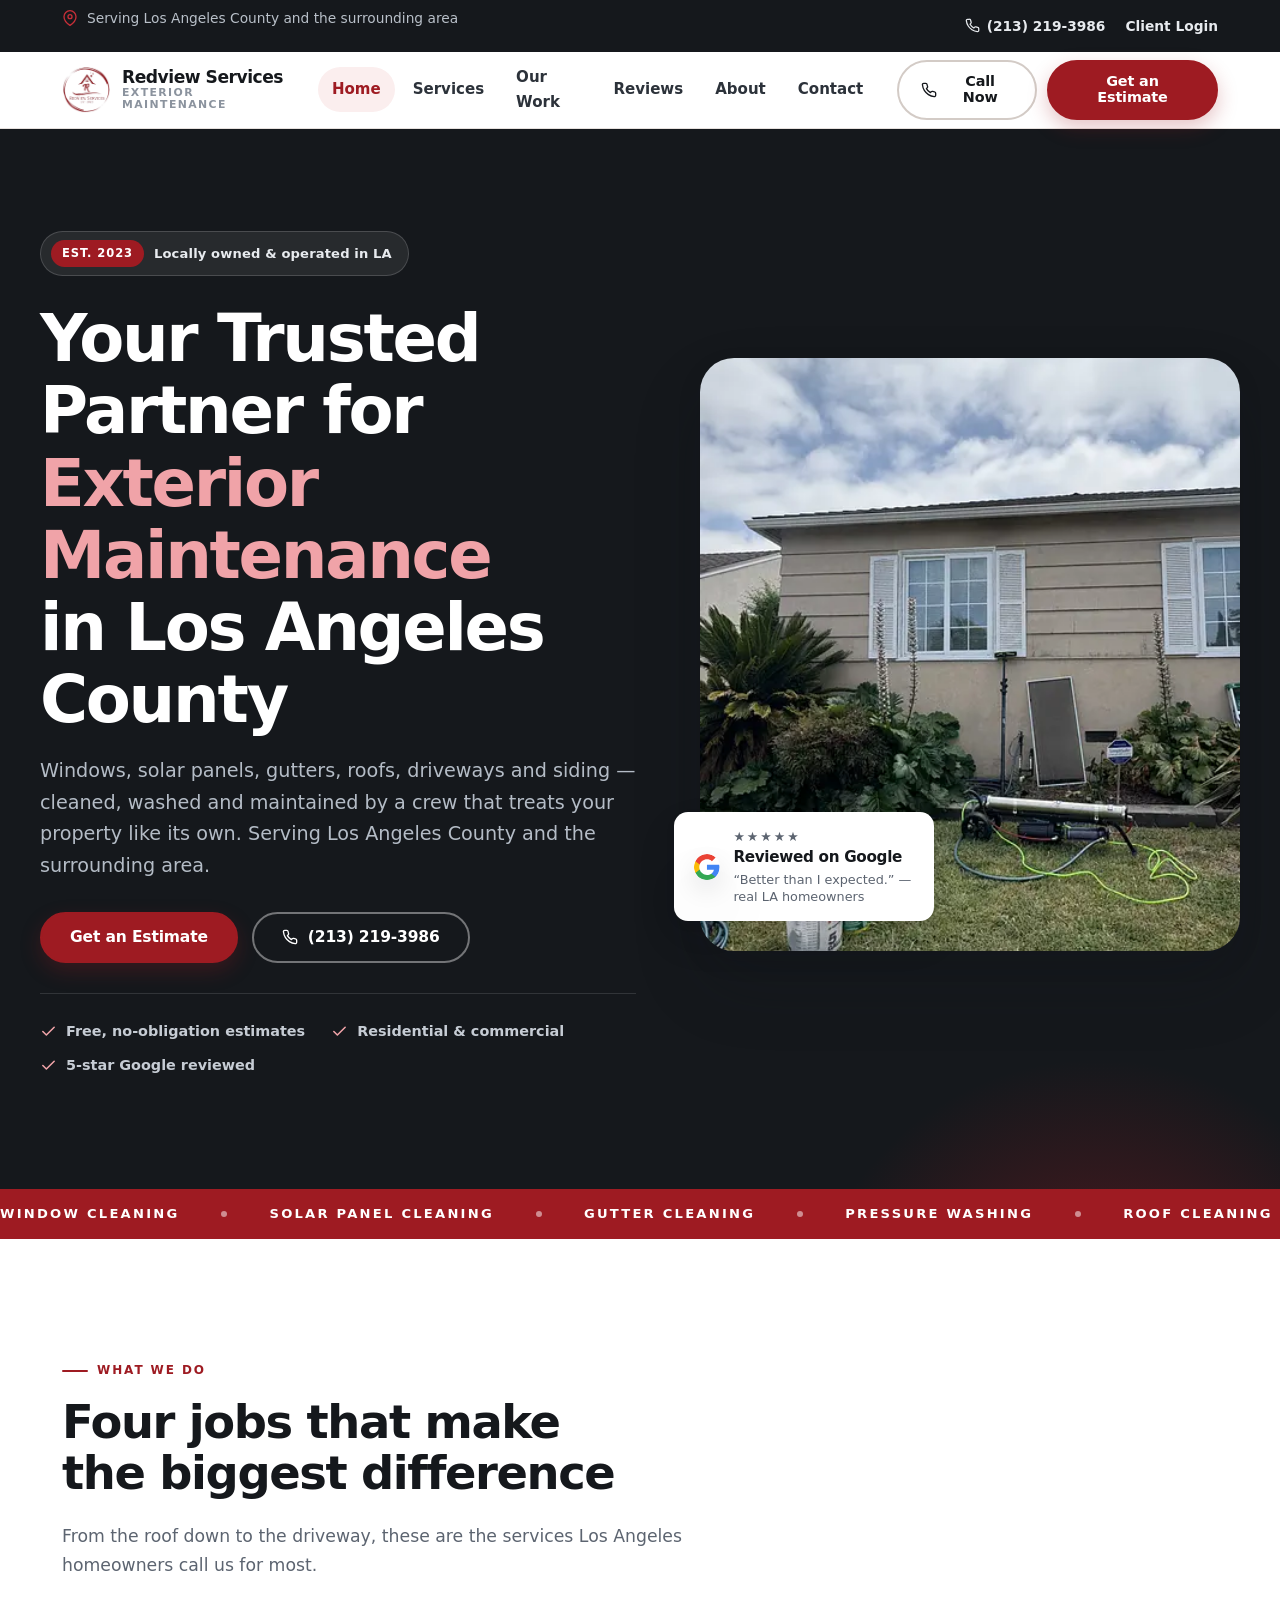
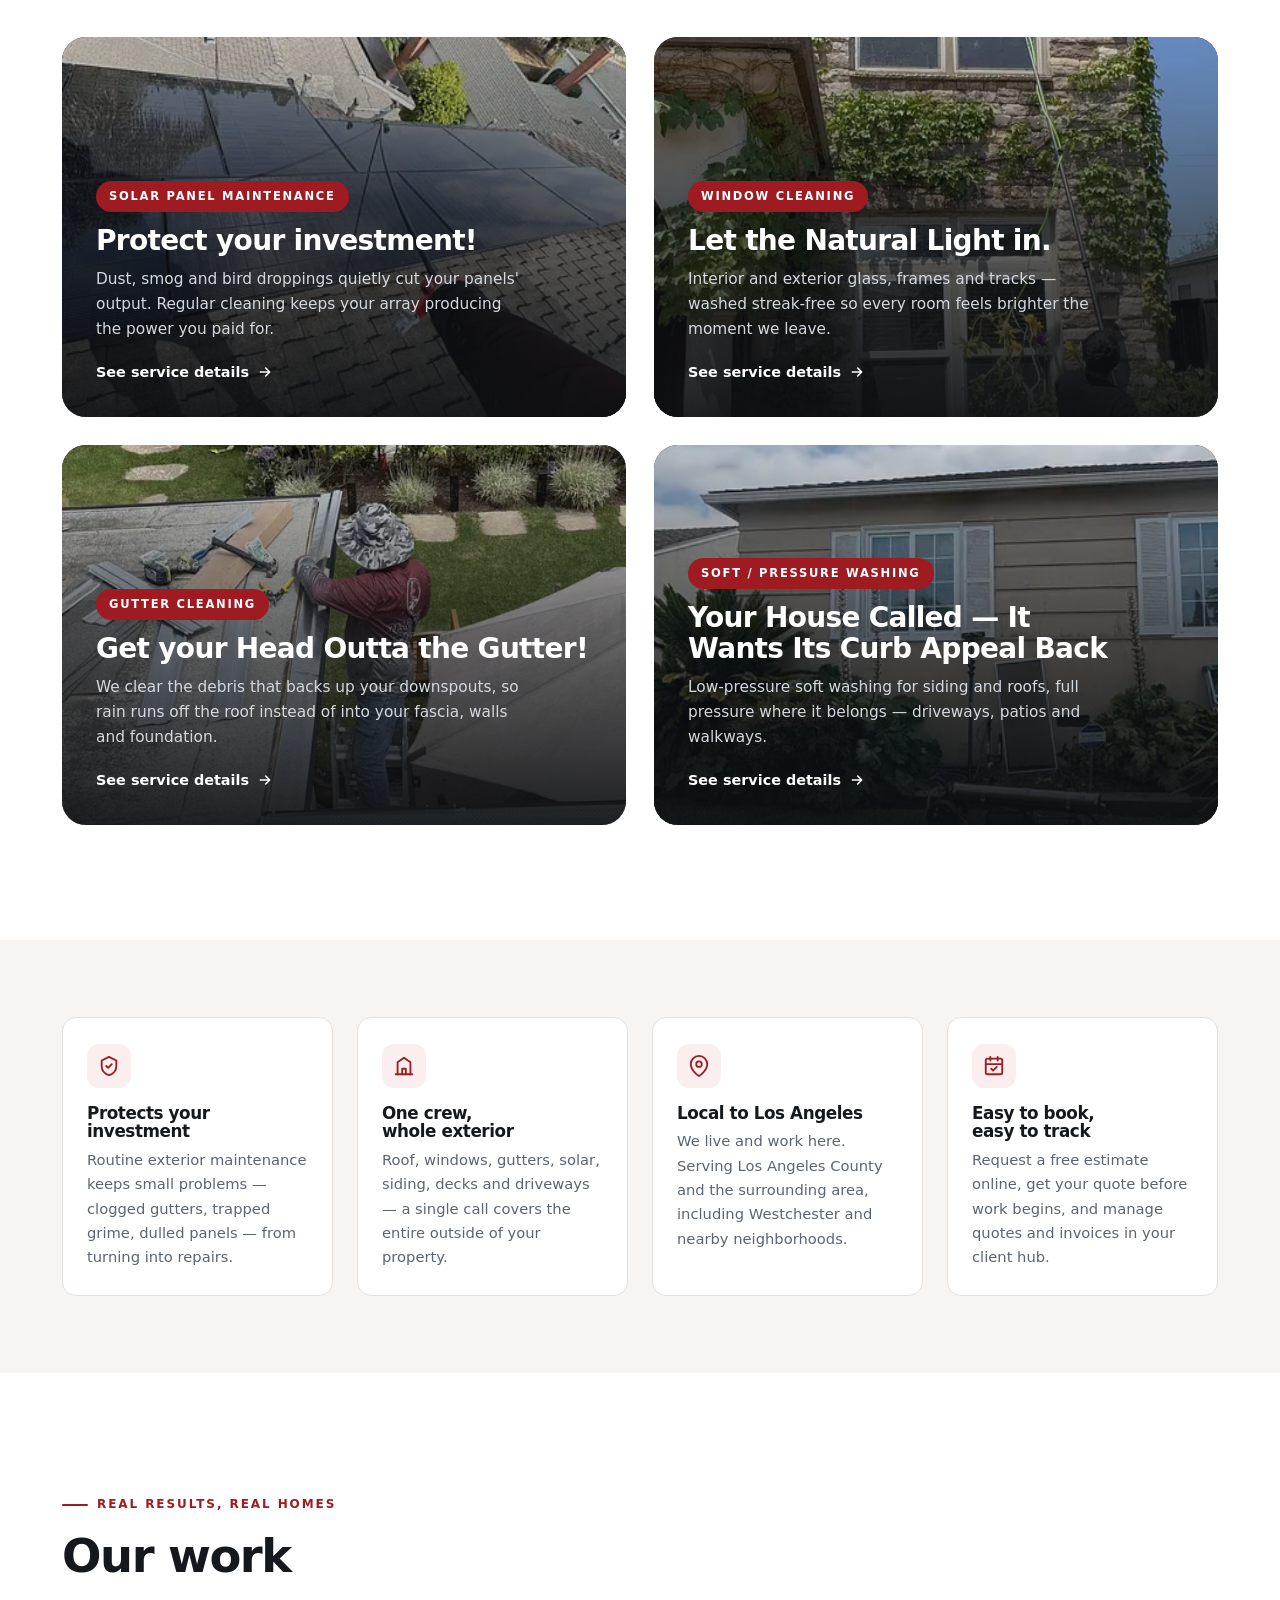
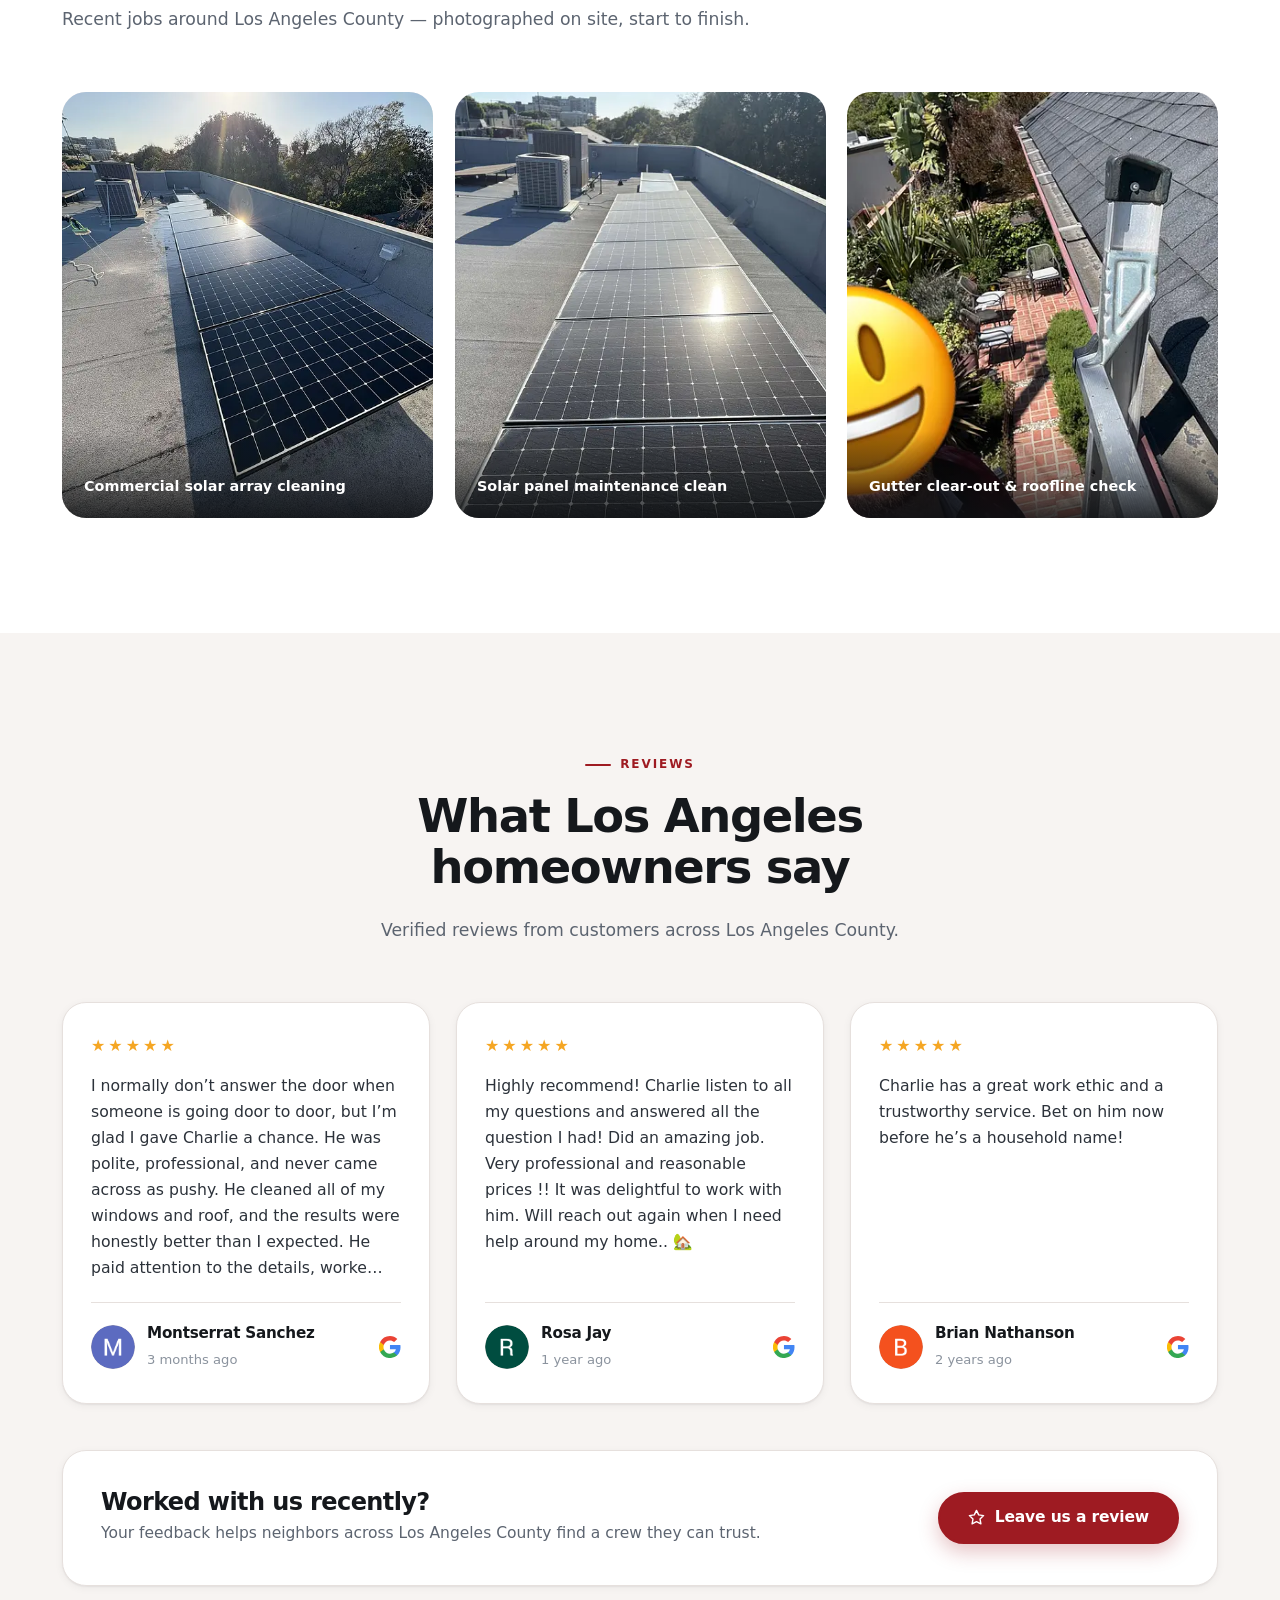
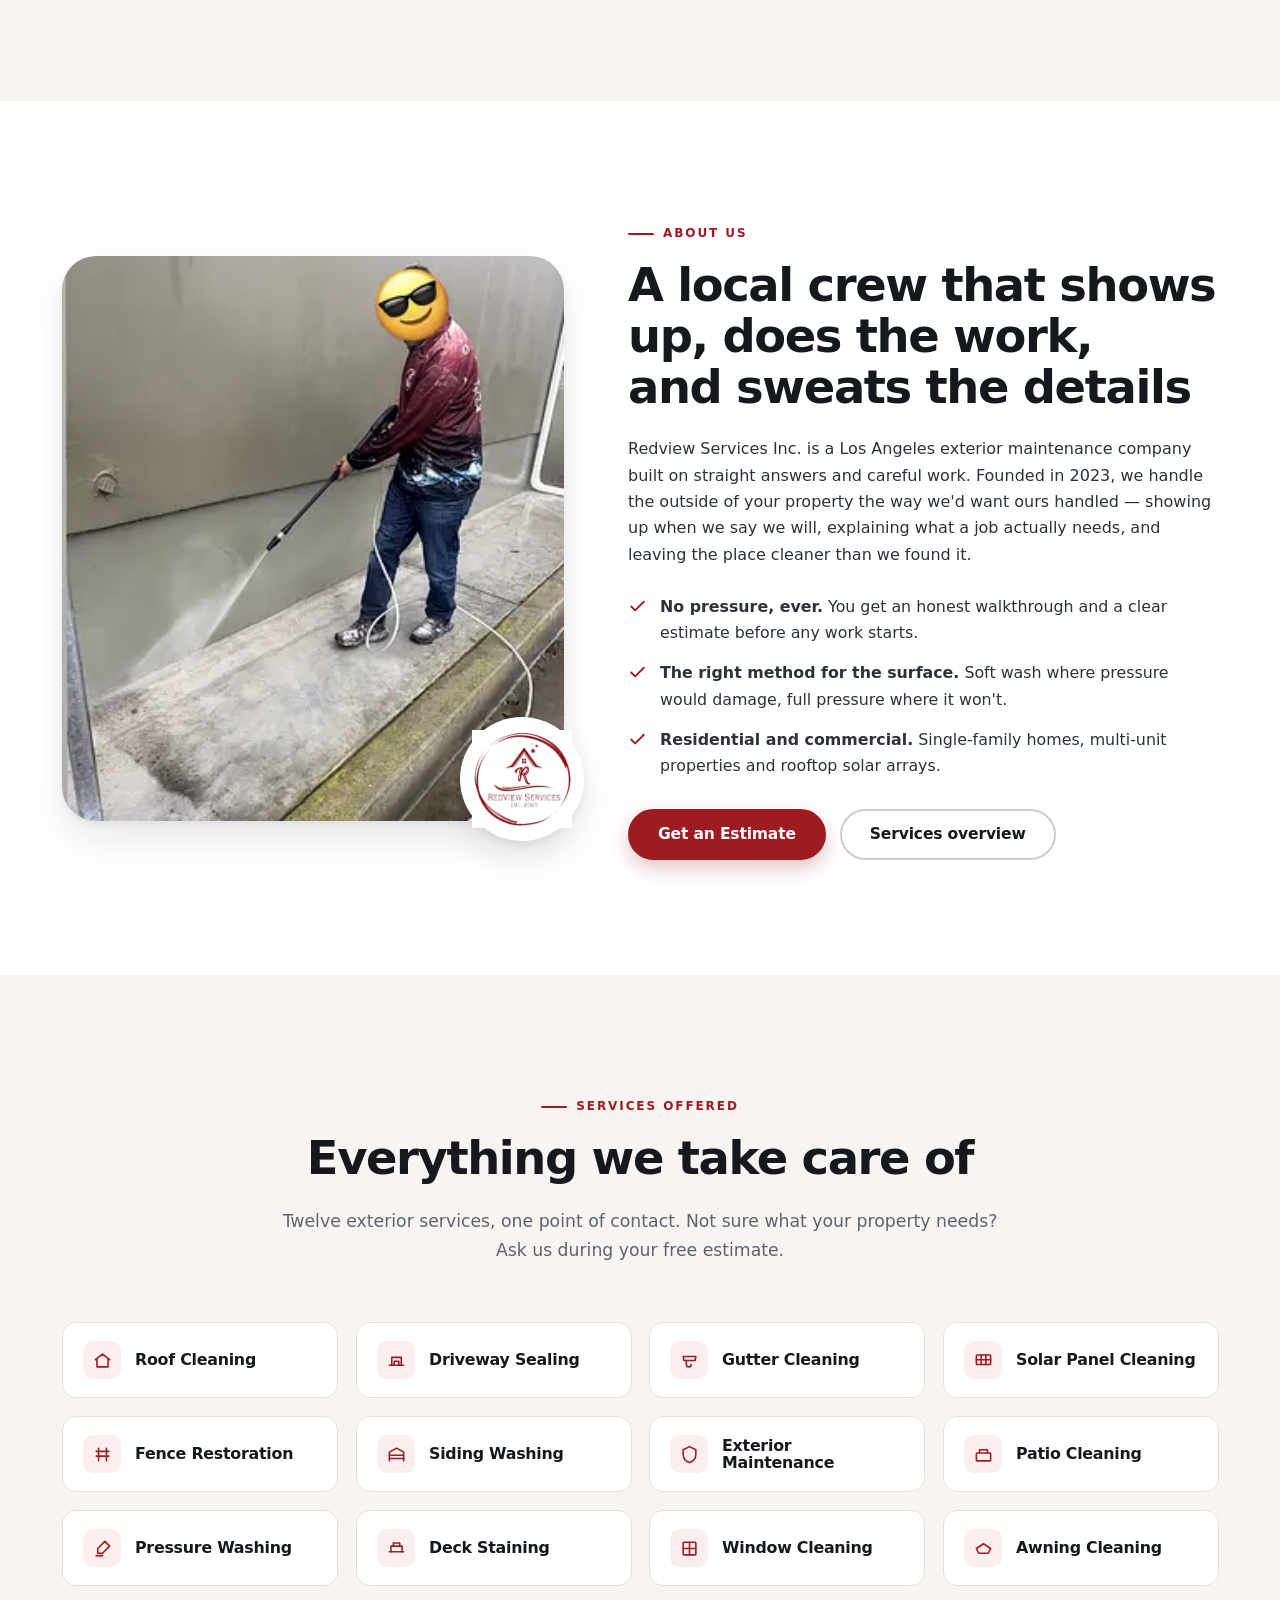
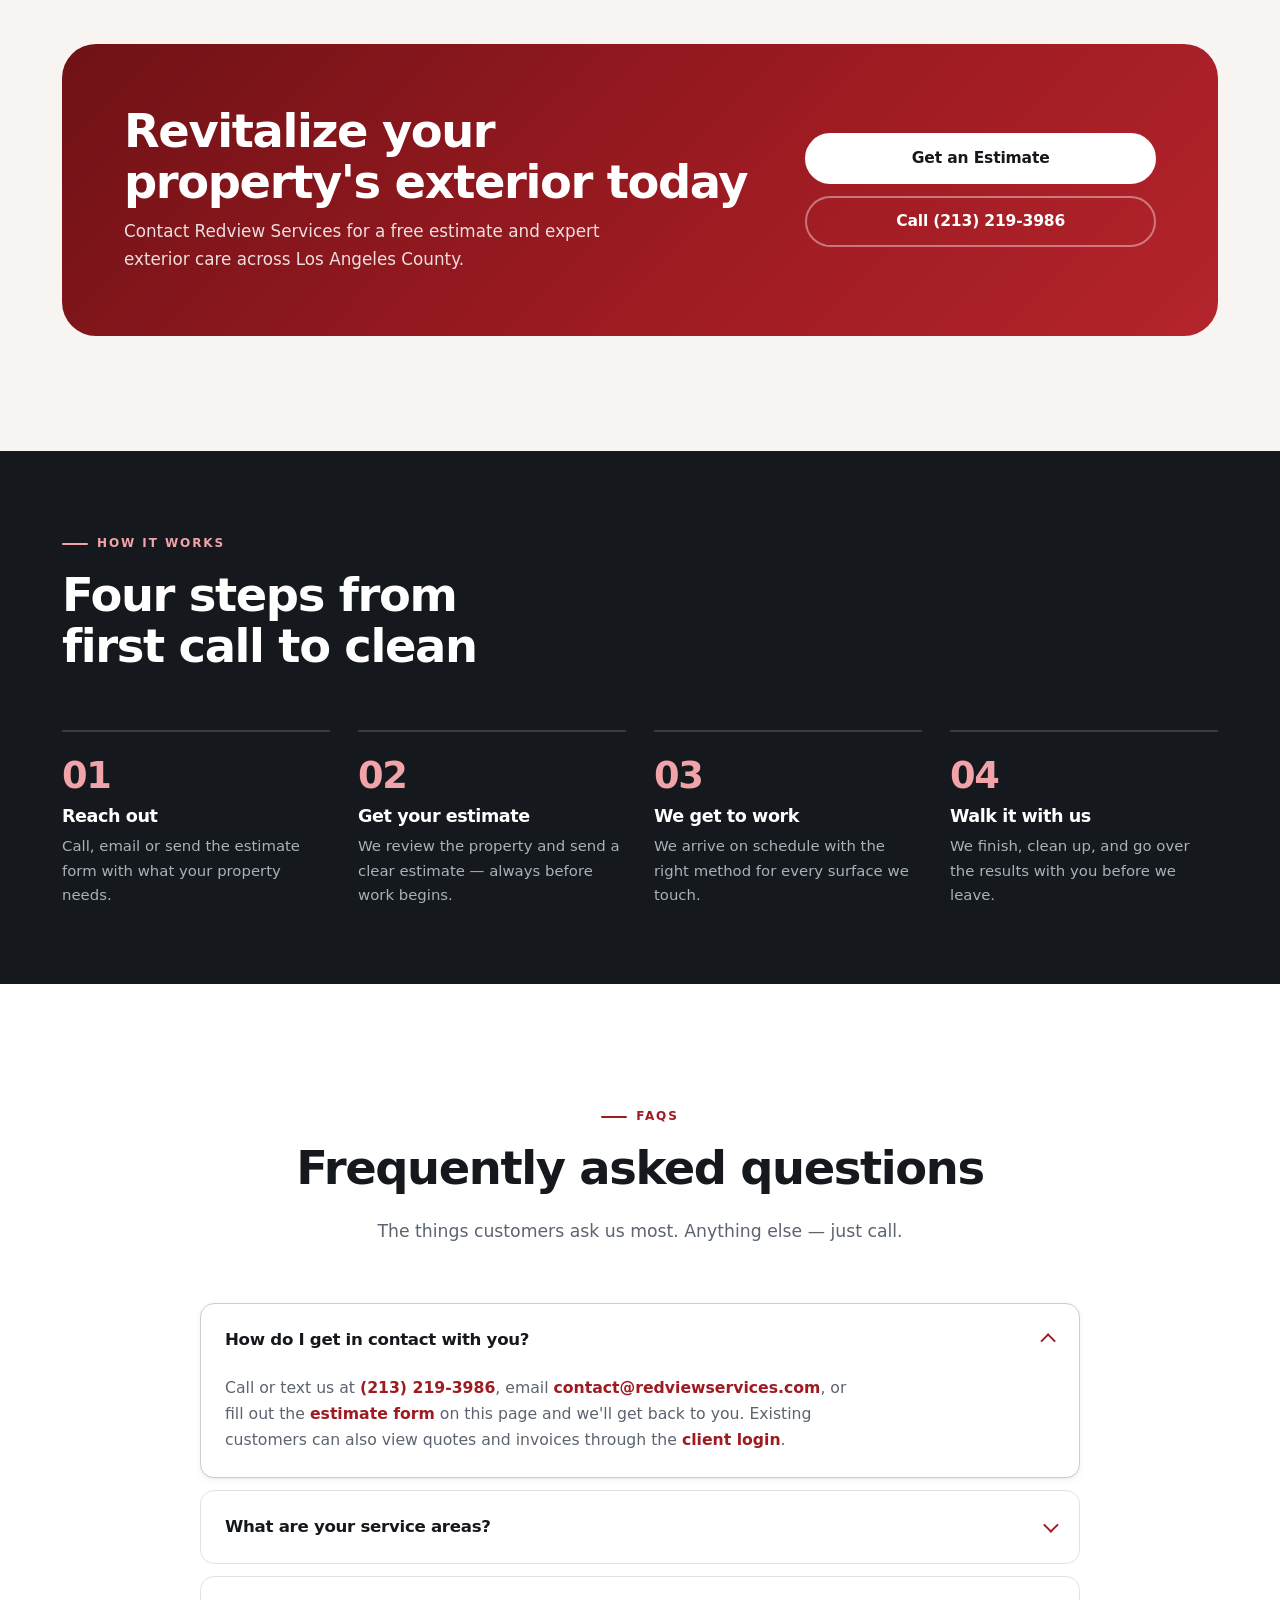
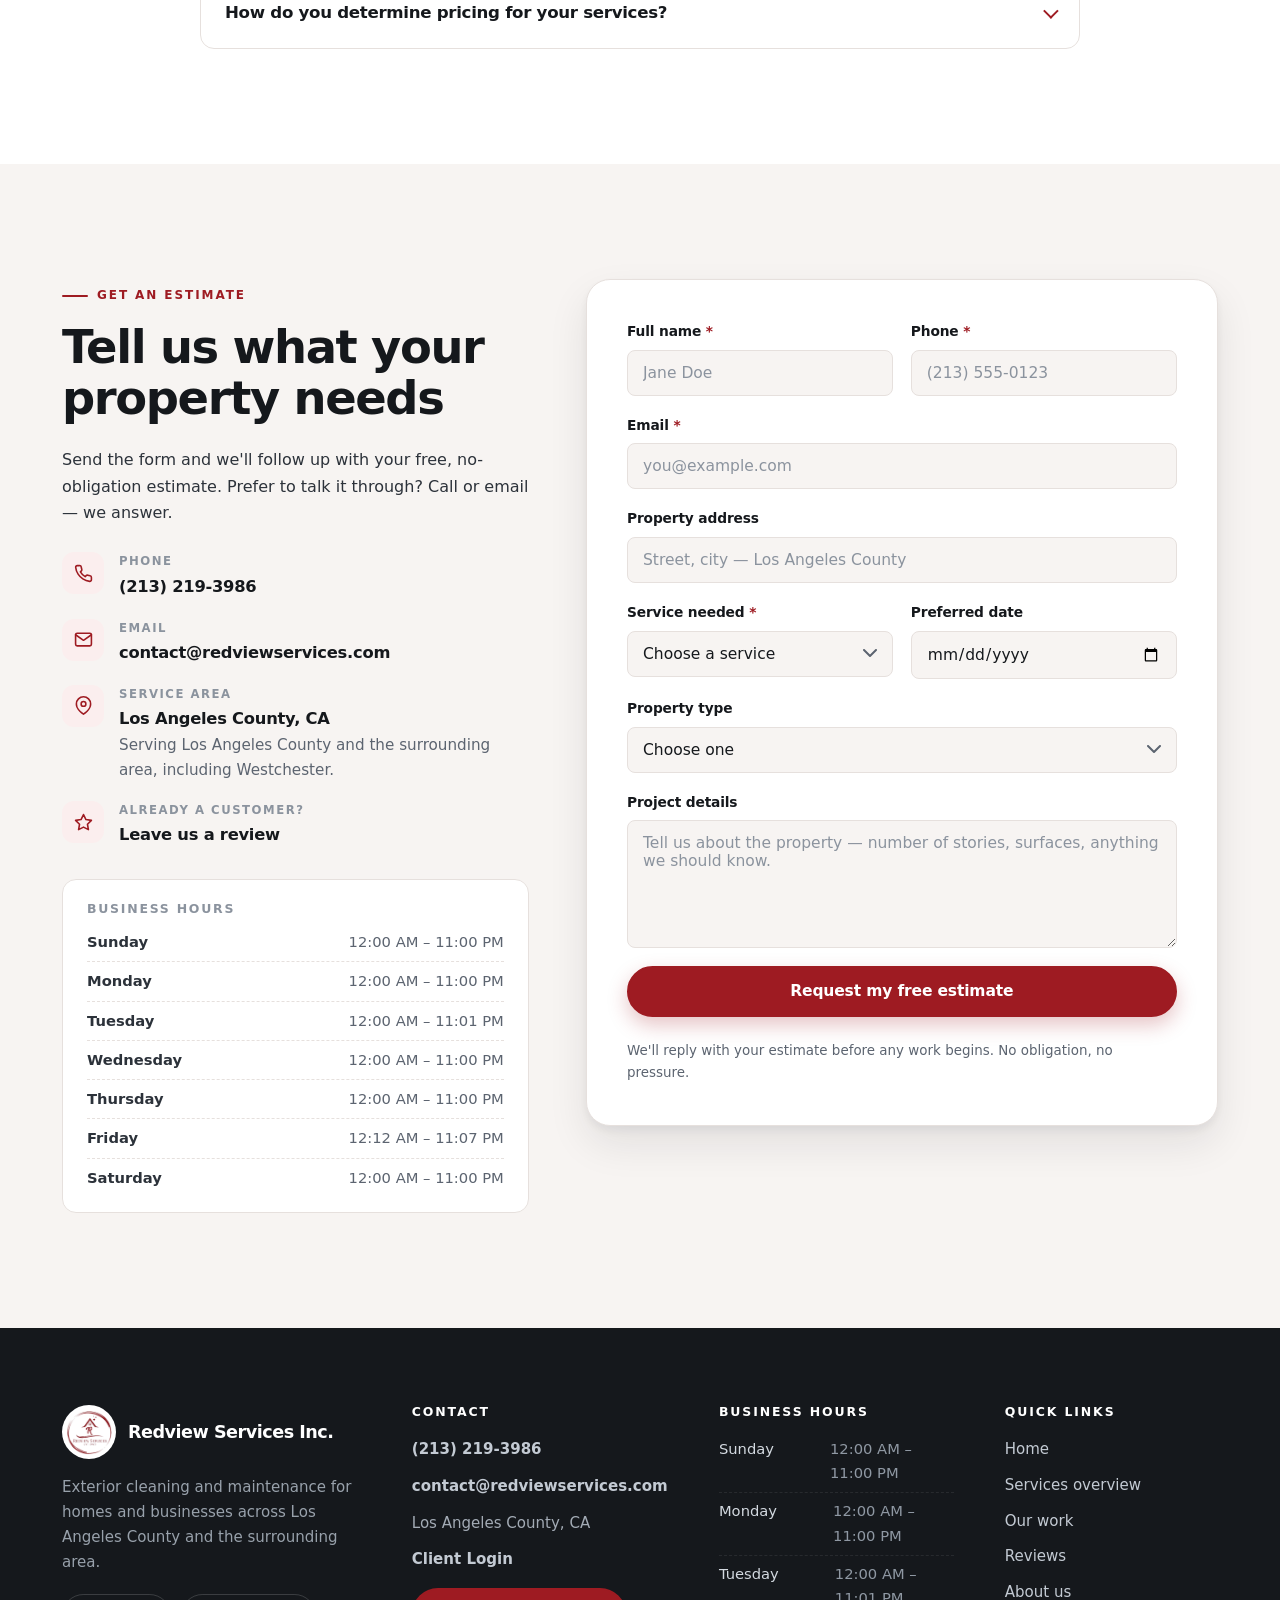
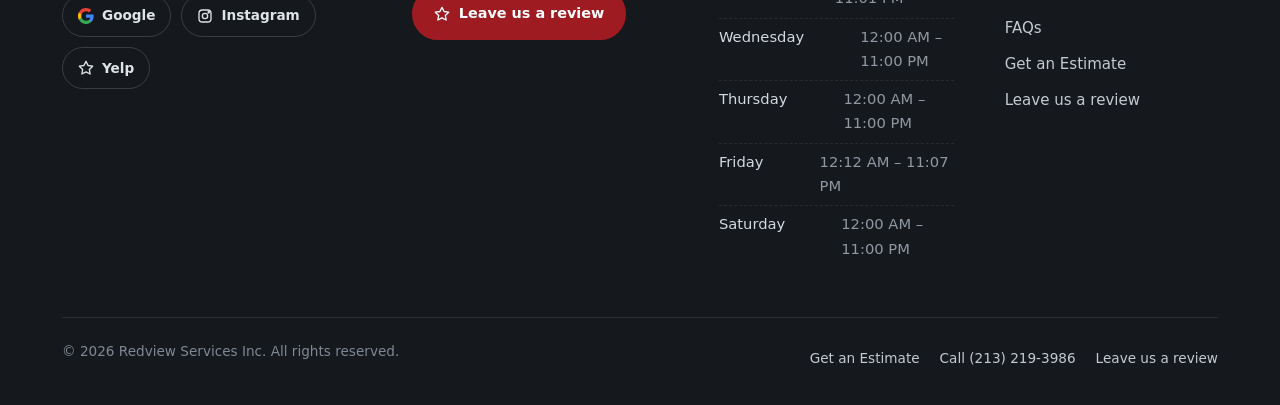
<file: index.html>
<!DOCTYPE html>
<html lang="en">
<head>
<meta charset="utf-8">
<meta name="viewport" content="width=device-width, initial-scale=1">
<title>Redview Services Inc. | Exterior Cleaning &amp; Maintenance in Los Angeles County</title>
<meta name="description" content="Redview Services Inc. is your trusted partner for exterior maintenance in Los Angeles County — window cleaning, solar panel cleaning, gutter cleaning, soft and pressure washing. Get a free estimate: (213) 219-3986.">
<meta name="theme-color" content="#9e1b22">
<meta name="robots" content="index, follow">
<link rel="icon" href="/favicon.svg" type="image/svg+xml">
<link rel="apple-touch-icon" href="/images/source/06-cy86jsx5d8eu5f50rcnk32lsbydt.png">
<meta property="og:type" content="website">
<meta property="og:site_name" content="Redview Services Inc.">
<meta property="og:title" content="Redview Services Inc. | Exterior Maintenance in Los Angeles County">
<meta property="og:description" content="Window cleaning, solar panel cleaning, gutter cleaning, soft and pressure washing across Los Angeles County. Free estimates — (213) 219-3986.">
<meta property="og:image" content="/images/source/00-z9j4qkxveiwa21tchlta1c7ngask.webp">
<meta name="twitter:card" content="summary_large_image">
<meta name="twitter:title" content="Redview Services Inc. | Exterior Maintenance in Los Angeles County">
<meta name="twitter:description" content="Window cleaning, solar panel cleaning, gutter cleaning, soft and pressure washing across Los Angeles County.">
<meta name="twitter:image" content="/images/source/00-z9j4qkxveiwa21tchlta1c7ngask.webp">
<link rel="stylesheet" href="/assets/css/style.css">
<script type="application/ld+json">
{
  "@context": "https://schema.org",
  "@type": "HomeAndConstructionBusiness",
  "name": "Redview Services Inc.",
  "description": "Exterior cleaning and maintenance in Los Angeles County — window cleaning, solar panel cleaning, gutter cleaning, soft and pressure washing, roof cleaning and more.",
  "image": "/images/source/06-cy86jsx5d8eu5f50rcnk32lsbydt.png",
  "logo": "/images/source/06-cy86jsx5d8eu5f50rcnk32lsbydt.png",
  "telephone": "+1-213-219-3986",
  "email": "contact@redviewservices.com",
  "foundingDate": "2023",
  "areaServed": [
    { "@type": "AdministrativeArea", "name": "Los Angeles County, California" },
    { "@type": "Place", "name": "Westchester, Los Angeles, California" }
  ],
  "address": {
    "@type": "PostalAddress",
    "addressLocality": "Los Angeles",
    "addressRegion": "CA",
    "addressCountry": "US"
  },
  "sameAs": [
    "https://g.page/r/CbvW81k7_nvmEB0/review",
    "https://www.instagram.com/redviewservices/",
    "https://www.yelp.com/biz/redview-services-los-angeles"
  ],
  "openingHoursSpecification": [
    { "@type": "OpeningHoursSpecification", "dayOfWeek": "Sunday", "opens": "00:00", "closes": "23:00" },
    { "@type": "OpeningHoursSpecification", "dayOfWeek": "Monday", "opens": "00:00", "closes": "23:00" },
    { "@type": "OpeningHoursSpecification", "dayOfWeek": "Tuesday", "opens": "00:00", "closes": "23:01" },
    { "@type": "OpeningHoursSpecification", "dayOfWeek": "Wednesday", "opens": "00:00", "closes": "23:00" },
    { "@type": "OpeningHoursSpecification", "dayOfWeek": "Thursday", "opens": "00:00", "closes": "23:00" },
    { "@type": "OpeningHoursSpecification", "dayOfWeek": "Friday", "opens": "00:12", "closes": "23:07" },
    { "@type": "OpeningHoursSpecification", "dayOfWeek": "Saturday", "opens": "00:00", "closes": "23:00" }
  ]
}
</script>
</head>
<body>
<a class="skip-link" href="#main">Skip to main content</a>

<!-- ==================== TOP BAR ==================== -->
<div class="topbar">
  <div class="wrap topbar__inner">
    <p class="topbar__note">
      <svg width="16" height="16" viewBox="0 0 24 24" fill="none" stroke="currentColor" stroke-width="2" stroke-linecap="round" stroke-linejoin="round" aria-hidden="true"><path d="M21 10c0 7-9 13-9 13s-9-6-9-13a9 9 0 0 1 18 0z"/><circle cx="12" cy="10" r="3"/></svg>
      Serving Los Angeles County and the surrounding area
    </p>
    <div class="topbar__links">
      <a href="tel:+12132193986">
        <svg width="15" height="15" viewBox="0 0 24 24" fill="none" stroke="currentColor" stroke-width="2" stroke-linecap="round" stroke-linejoin="round" aria-hidden="true"><path d="M22 16.92v3a2 2 0 0 1-2.18 2 19.79 19.79 0 0 1-8.63-3.07 19.5 19.5 0 0 1-6-6A19.79 19.79 0 0 1 2.12 4.18 2 2 0 0 1 4.11 2h3a2 2 0 0 1 2 1.72c.13.96.36 1.9.7 2.81a2 2 0 0 1-.45 2.11L8.09 9.91a16 16 0 0 0 6 6l1.27-1.27a2 2 0 0 1 2.11-.45c.91.34 1.85.57 2.81.7A2 2 0 0 1 22 16.92z"/></svg>
        (213) 219-3986
      </a>
      <a href="https://clienthub.getjobber.com/client_hubs/0a6e9925-de22-4139-baf1-a23746b67c36/login/new?source=share_login" target="_blank" rel="noopener">Client Login</a>
    </div>
  </div>
</div>

<!-- ==================== HEADER ==================== -->
<header class="site-header">
  <div class="wrap site-header__inner">
    <a class="brand" href="/" aria-label="Redview Services Inc. — home">
      <img src="/images/source/06-cy86jsx5d8eu5f50rcnk32lsbydt.png" alt="Redview Services Inc. logo — a red house mark with the letter R, established 2023" width="48" height="48">
      <span class="brand__text">
        <span class="brand__name">Redview Services</span>
        <span class="brand__tag">Exterior Maintenance</span>
      </span>
    </a>

    <nav class="nav" aria-label="Primary">
      <a href="/" class="is-active">Home</a>
      <a href="/services/services-overview/">Services</a>
      <a href="/#work">Our Work</a>
      <a href="/#reviews">Reviews</a>
      <a href="/#about">About</a>
      <a href="/#estimate">Contact</a>
    </nav>

    <div class="header-cta">
      <a class="btn btn--ghost" href="tel:+12132193986">
        <svg width="16" height="16" viewBox="0 0 24 24" fill="none" stroke="currentColor" stroke-width="2" stroke-linecap="round" stroke-linejoin="round" aria-hidden="true"><path d="M22 16.92v3a2 2 0 0 1-2.18 2 19.79 19.79 0 0 1-8.63-3.07 19.5 19.5 0 0 1-6-6A19.79 19.79 0 0 1 2.12 4.18 2 2 0 0 1 4.11 2h3a2 2 0 0 1 2 1.72c.13.96.36 1.9.7 2.81a2 2 0 0 1-.45 2.11L8.09 9.91a16 16 0 0 0 6 6l1.27-1.27a2 2 0 0 1 2.11-.45c.91.34 1.85.57 2.81.7A2 2 0 0 1 22 16.92z"/></svg>
        Call Now
      </a>
      <a class="btn btn--primary" href="/#estimate">Get an Estimate</a>
      <button class="nav-toggle" type="button" aria-expanded="false" aria-label="Toggle navigation menu"><span></span></button>
    </div>
  </div>
</header>

<main id="main">

  <!-- ==================== HERO ==================== -->
  <section class="hero">
    <div class="wrap hero__inner">
      <div class="hero__content">
        <span class="hero__pill"><b>Est. 2023</b> Locally owned &amp; operated in LA</span>
        <h1>Your Trusted Partner for <em>Exterior Maintenance</em> in Los Angeles County</h1>
        <p class="hero__lead">Windows, solar panels, gutters, roofs, driveways and siding — cleaned, washed and maintained by a crew that treats your property like its own. Serving Los Angeles County and the surrounding area.</p>
        <div class="btn-row">
          <a class="btn btn--primary" href="#estimate">Get an Estimate</a>
          <a class="btn btn--outline-light" href="tel:+12132193986">
            <svg width="16" height="16" viewBox="0 0 24 24" fill="none" stroke="currentColor" stroke-width="2" stroke-linecap="round" stroke-linejoin="round" aria-hidden="true"><path d="M22 16.92v3a2 2 0 0 1-2.18 2 19.79 19.79 0 0 1-8.63-3.07 19.5 19.5 0 0 1-6-6A19.79 19.79 0 0 1 2.12 4.18 2 2 0 0 1 4.11 2h3a2 2 0 0 1 2 1.72c.13.96.36 1.9.7 2.81a2 2 0 0 1-.45 2.11L8.09 9.91a16 16 0 0 0 6 6l1.27-1.27a2 2 0 0 1 2.11-.45c.91.34 1.85.57 2.81.7A2 2 0 0 1 22 16.92z"/></svg>
            (213) 219-3986
          </a>
        </div>
        <div class="hero__meta">
          <div><svg width="17" height="17" viewBox="0 0 24 24" fill="none" stroke="currentColor" stroke-width="2.2" stroke-linecap="round" stroke-linejoin="round" aria-hidden="true"><path d="M20 6L9 17l-5-5"/></svg> Free, no-obligation estimates</div>
          <div><svg width="17" height="17" viewBox="0 0 24 24" fill="none" stroke="currentColor" stroke-width="2.2" stroke-linecap="round" stroke-linejoin="round" aria-hidden="true"><path d="M20 6L9 17l-5-5"/></svg> Residential &amp; commercial</div>
          <div><svg width="17" height="17" viewBox="0 0 24 24" fill="none" stroke="currentColor" stroke-width="2.2" stroke-linecap="round" stroke-linejoin="round" aria-hidden="true"><path d="M20 6L9 17l-5-5"/></svg> 5-star Google reviewed</div>
        </div>
      </div>

      <div class="hero__media">
        <img src="/images/source/00-z9j4qkxveiwa21tchlta1c7ngask.webp" alt="Redview Services soft washing equipment set up on the lawn beside a Los Angeles home with freshly cleaned windows and siding" width="900" height="990" fetchpriority="high">
        <div class="hero__badge">
          <img src="/images/source/08-icon-google.svg" alt="Google" width="26" height="26">
          <div>
            <span class="hero__stars" aria-hidden="true">★★★★★</span>
            <strong>Reviewed on Google</strong>
            <span>“Better than I expected.” — real LA homeowners</span>
          </div>
        </div>
      </div>
    </div>
  </section>

  <!-- ==================== SERVICE STRIP ==================== -->
  <div class="strip" aria-hidden="true">
    <div class="strip__track">
      <span>Window Cleaning</span><span>Solar Panel Cleaning</span><span>Gutter Cleaning</span><span>Pressure Washing</span><span>Roof Cleaning</span><span>Driveway Sealing</span><span>Deck Staining</span><span>Fence Restoration</span>
      <span>Window Cleaning</span><span>Solar Panel Cleaning</span><span>Gutter Cleaning</span><span>Pressure Washing</span><span>Roof Cleaning</span><span>Driveway Sealing</span><span>Deck Staining</span><span>Fence Restoration</span>
    </div>
  </div>

  <!-- ==================== FEATURED SERVICES ==================== -->
  <section class="section" id="services">
    <div class="wrap">
      <div class="sec-head reveal">
        <span class="eyebrow">What we do</span>
        <h2>Four jobs that make the biggest difference</h2>
        <p>From the roof down to the driveway, these are the services Los Angeles homeowners call us for most.</p>
      </div>

      <div class="feature-grid">
        <article class="feature reveal">
          <img src="/images/source/01-1y91q7z12is75rl585219ggbo540.webp" alt="Redview Services technician cleaning rooftop solar panels with a water-fed pole on a Los Angeles home" width="800" height="1000" loading="lazy">
          <div class="feature__body">
            <span class="feature__kicker">Solar Panel Maintenance</span>
            <h3>Protect your investment!</h3>
            <p>Dust, smog and bird droppings quietly cut your panels' output. Regular cleaning keeps your array producing the power you paid for.</p>
            <a class="feature__link" href="/services/services-overview/">See service details <svg width="16" height="16" viewBox="0 0 24 24" fill="none" stroke="currentColor" stroke-width="2.3" stroke-linecap="round" stroke-linejoin="round" aria-hidden="true"><path d="M5 12h14M13 6l6 6-6 6"/></svg></a>
          </div>
        </article>

        <article class="feature reveal">
          <img src="/images/source/02-ph1aznero5b3jr8u5pp9w8gtsr4c.webp" alt="Redview Services window cleaner using an extension pole to clean upper-storey windows on an ivy-covered stone house" width="800" height="1000" loading="lazy">
          <div class="feature__body">
            <span class="feature__kicker">Window Cleaning</span>
            <h3>Let the Natural Light in.</h3>
            <p>Interior and exterior glass, frames and tracks — washed streak-free so every room feels brighter the moment we leave.</p>
            <a class="feature__link" href="/services/services-overview/">See service details <svg width="16" height="16" viewBox="0 0 24 24" fill="none" stroke="currentColor" stroke-width="2.3" stroke-linecap="round" stroke-linejoin="round" aria-hidden="true"><path d="M5 12h14M13 6l6 6-6 6"/></svg></a>
          </div>
        </article>

        <article class="feature reveal">
          <img src="/images/source/03-2cedgawthfsvzix73p9odvgvuqci.webp" alt="Redview Services crew member working on a rain gutter along a residential roofline in Los Angeles" width="800" height="1000" loading="lazy">
          <div class="feature__body">
            <span class="feature__kicker">Gutter Cleaning</span>
            <h3>Get your Head Outta the Gutter!</h3>
            <p>We clear the debris that backs up your downspouts, so rain runs off the roof instead of into your fascia, walls and foundation.</p>
            <a class="feature__link" href="/services/services-overview/">See service details <svg width="16" height="16" viewBox="0 0 24 24" fill="none" stroke="currentColor" stroke-width="2.3" stroke-linecap="round" stroke-linejoin="round" aria-hidden="true"><path d="M5 12h14M13 6l6 6-6 6"/></svg></a>
          </div>
        </article>

        <article class="feature reveal">
          <img src="/images/source/05-xkv3j60ik4gs6yvvylpl8ah1x39s.webp" alt="Soft washing equipment and hoses laid out beside a cleaned Los Angeles home exterior by Redview Services" width="800" height="1000" loading="lazy">
          <div class="feature__body">
            <span class="feature__kicker">Soft / Pressure Washing</span>
            <h3>Your House Called — It Wants Its Curb Appeal Back</h3>
            <p>Low-pressure soft washing for siding and roofs, full pressure where it belongs — driveways, patios and walkways.</p>
            <a class="feature__link" href="/services/services-overview/">See service details <svg width="16" height="16" viewBox="0 0 24 24" fill="none" stroke="currentColor" stroke-width="2.3" stroke-linecap="round" stroke-linejoin="round" aria-hidden="true"><path d="M5 12h14M13 6l6 6-6 6"/></svg></a>
          </div>
        </article>
      </div>
    </div>
  </section>

  <!-- ==================== VALUE ==================== -->
  <section class="section section--shell section--tight">
    <div class="wrap">
      <div class="value-grid">
        <div class="value reveal">
          <div class="value__icon"><svg width="22" height="22" viewBox="0 0 24 24" fill="none" stroke="currentColor" stroke-width="2" stroke-linecap="round" stroke-linejoin="round" aria-hidden="true"><path d="M12 2l8 4v6c0 5-3.4 9.2-8 10-4.6-.8-8-5-8-10V6l8-4z"/><path d="M9 12l2 2 4-4"/></svg></div>
          <h3>Protects your investment</h3>
          <p>Routine exterior maintenance keeps small problems — clogged gutters, trapped grime, dulled panels — from turning into repairs.</p>
        </div>
        <div class="value reveal">
          <div class="value__icon"><svg width="22" height="22" viewBox="0 0 24 24" fill="none" stroke="currentColor" stroke-width="2" stroke-linecap="round" stroke-linejoin="round" aria-hidden="true"><path d="M3 21h18"/><path d="M5 21V8l7-5 7 5v13"/><path d="M10 21v-6h4v6"/></svg></div>
          <h3>One crew, whole exterior</h3>
          <p>Roof, windows, gutters, solar, siding, decks and driveways — a single call covers the entire outside of your property.</p>
        </div>
        <div class="value reveal">
          <div class="value__icon"><svg width="22" height="22" viewBox="0 0 24 24" fill="none" stroke="currentColor" stroke-width="2" stroke-linecap="round" stroke-linejoin="round" aria-hidden="true"><path d="M21 10c0 7-9 13-9 13s-9-6-9-13a9 9 0 0 1 18 0z"/><circle cx="12" cy="10" r="3"/></svg></div>
          <h3>Local to Los Angeles</h3>
          <p>We live and work here. Serving Los Angeles County and the surrounding area, including Westchester and nearby neighborhoods.</p>
        </div>
        <div class="value reveal">
          <div class="value__icon"><svg width="22" height="22" viewBox="0 0 24 24" fill="none" stroke="currentColor" stroke-width="2" stroke-linecap="round" stroke-linejoin="round" aria-hidden="true"><rect x="3" y="4" width="18" height="17" rx="2"/><path d="M16 2v4M8 2v4M3 10h18"/><path d="M9 15l2 2 4-4"/></svg></div>
          <h3>Easy to book, easy to track</h3>
          <p>Request a free estimate online, get your quote before work begins, and manage quotes and invoices in your client hub.</p>
        </div>
      </div>
    </div>
  </section>

  <!-- ==================== OUR WORK ==================== -->
  <section class="section" id="work">
    <div class="wrap">
      <div class="sec-head reveal">
        <span class="eyebrow">Real Results, Real Homes</span>
        <h2>Our work</h2>
        <p>Recent jobs around Los Angeles County — photographed on site, start to finish.</p>
      </div>

      <div class="gallery">
        <figure class="reveal">
          <img src="/images/source/11-su0y6p40zi0i683htp5h2uikyisa.webp" alt="Freshly cleaned rooftop solar array on a Los Angeles commercial building, washed by Redview Services" width="800" height="1000" loading="lazy">
          <figcaption>Commercial solar array cleaning</figcaption>
        </figure>
        <figure class="reveal">
          <img src="/images/source/12-92d1bfkhsfn2pl96r0zuh9fth6mt.webp" alt="Rooftop solar panels after a Redview Services maintenance clean, reflecting clear sunlight" width="800" height="1000" loading="lazy">
          <figcaption>Solar panel maintenance clean</figcaption>
        </figure>
        <figure class="reveal">
          <img src="/images/source/13-ubpvl1futuqu60zq9f0mixgyq3f8.webp" alt="Redview Services technician on a ladder clearing a cleaned gutter above a brick patio and garden" width="800" height="1000" loading="lazy">
          <figcaption>Gutter clear-out &amp; roofline check</figcaption>
        </figure>
      </div>
    </div>
  </section>

  <!-- ==================== REVIEWS ==================== -->
  <section class="section section--shell" id="reviews">
    <div class="wrap">
      <div class="sec-head sec-head--center reveal">
        <span class="eyebrow">Reviews</span>
        <h2>What Los Angeles homeowners say</h2>
        <p>Verified reviews from customers across Los Angeles County.</p>
      </div>

      <div class="reviews-grid">
        <article class="review reveal">
          <div class="review__stars" aria-label="5 out of 5 stars">★★★★★</div>
          <p class="review__text">I normally don’t answer the door when someone is going door to door, but I’m glad I gave Charlie a chance. He was polite, professional, and never came across as pushy. He cleaned all of my windows and roof, and the results were honestly better than I expected. He paid attention to the details, worke…</p>
          <div class="review__foot">
            <img class="review__avatar" src="/images/source/07-acg8ocjxmk07jzkrgmccqpqnxali2rzbqiwev5z91f8xkh9t0s37ba-s128-.png" alt="Profile photo of reviewer Montserrat Sanchez" width="44" height="44" loading="lazy">
            <div class="review__who">
              <strong>Montserrat Sanchez</strong>
              <span>3 months ago</span>
            </div>
            <img class="review__src" src="/images/source/08-icon-google.svg" alt="Review posted on Google" width="22" height="22" loading="lazy">
          </div>
        </article>

        <article class="review reveal">
          <div class="review__stars" aria-label="5 out of 5 stars">★★★★★</div>
          <p class="review__text">Highly recommend! Charlie listen to all my questions and answered all the question I had! Did an amazing job. Very professional and reasonable prices !! It was delightful to work with him. Will reach out again when I need help around my home.. 🏡</p>
          <div class="review__foot">
            <img class="review__avatar" src="/images/source/09-acg8ociynm8nr9zqbuo8igrlyzhy5arna6teyz-6ciksc-vsrnckxey-s128.png" alt="Profile photo of reviewer Rosa Jay" width="44" height="44" loading="lazy">
            <div class="review__who">
              <strong>Rosa Jay</strong>
              <span>1 year ago</span>
            </div>
            <img class="review__src" src="/images/source/08-icon-google.svg" alt="Review posted on Google" width="22" height="22" loading="lazy">
          </div>
        </article>

        <article class="review reveal">
          <div class="review__stars" aria-label="5 out of 5 stars">★★★★★</div>
          <p class="review__text">Charlie has a great work ethic and a trustworthy service. Bet on him now before he’s a household name!</p>
          <div class="review__foot">
            <img class="review__avatar" src="/images/source/10-acg8ockxf1nvyezxo783hojo-evlpxkabyy1146rwjo0yhvzln9ryw-s128-.png" alt="Profile photo of reviewer Brian Nathanson" width="44" height="44" loading="lazy">
            <div class="review__who">
              <strong>Brian Nathanson</strong>
              <span>2 years ago</span>
            </div>
            <img class="review__src" src="/images/source/08-icon-google.svg" alt="Review posted on Google" width="22" height="22" loading="lazy">
          </div>
        </article>
      </div>

      <div class="review-cta reveal">
        <div>
          <h3>Worked with us recently?</h3>
          <p>Your feedback helps neighbors across Los Angeles County find a crew they can trust.</p>
        </div>
        <a class="btn btn--primary" href="/review">
          <svg width="17" height="17" viewBox="0 0 24 24" fill="none" stroke="currentColor" stroke-width="2" stroke-linecap="round" stroke-linejoin="round" aria-hidden="true"><path d="M12 2l3.1 6.3 6.9 1-5 4.9 1.2 6.8L12 17.8 5.8 21l1.2-6.8-5-4.9 6.9-1L12 2z"/></svg>
          Leave us a review
        </a>
      </div>
    </div>
  </section>

  <!-- ==================== ABOUT ==================== -->
  <section class="section" id="about">
    <div class="wrap about">
      <div class="about__media reveal">
        <img src="/images/source/04-kkkbhysnaj8qpody5nwmxtg0td8j.webp" alt="Redview Services owner pressure washing a stained exterior wall and walkway in Los Angeles" width="800" height="1000" loading="lazy">
        <div class="about__stamp" aria-hidden="true">
          <img src="/images/source/06-cy86jsx5d8eu5f50rcnk32lsbydt.png" alt="" width="100" height="100" loading="lazy">
        </div>
      </div>

      <div class="about__body reveal">
        <span class="eyebrow">About us</span>
        <h2>A local crew that shows up, does the work, and sweats the details</h2>
        <p>Redview Services Inc. is a Los Angeles exterior maintenance company built on straight answers and careful work. Founded in 2023, we handle the outside of your property the way we'd want ours handled — showing up when we say we will, explaining what a job actually needs, and leaving the place cleaner than we found it.</p>
        <ul class="about__list">
          <li>
            <svg width="19" height="19" viewBox="0 0 24 24" fill="none" stroke="currentColor" stroke-width="2.3" stroke-linecap="round" stroke-linejoin="round" aria-hidden="true"><path d="M20 6L9 17l-5-5"/></svg>
            <span><strong>No pressure, ever.</strong> You get an honest walkthrough and a clear estimate before any work starts.</span>
          </li>
          <li>
            <svg width="19" height="19" viewBox="0 0 24 24" fill="none" stroke="currentColor" stroke-width="2.3" stroke-linecap="round" stroke-linejoin="round" aria-hidden="true"><path d="M20 6L9 17l-5-5"/></svg>
            <span><strong>The right method for the surface.</strong> Soft wash where pressure would damage, full pressure where it won't.</span>
          </li>
          <li>
            <svg width="19" height="19" viewBox="0 0 24 24" fill="none" stroke="currentColor" stroke-width="2.3" stroke-linecap="round" stroke-linejoin="round" aria-hidden="true"><path d="M20 6L9 17l-5-5"/></svg>
            <span><strong>Residential and commercial.</strong> Single-family homes, multi-unit properties and rooftop solar arrays.</span>
          </li>
        </ul>
        <div class="btn-row">
          <a class="btn btn--primary" href="#estimate">Get an Estimate</a>
          <a class="btn btn--ghost" href="/services/services-overview/">Services overview</a>
        </div>
      </div>
    </div>
  </section>

  <!-- ==================== SERVICES OFFERED ==================== -->
  <section class="section section--shell" id="all-services">
    <div class="wrap">
      <div class="sec-head sec-head--center reveal">
        <span class="eyebrow">Services offered</span>
        <h2>Everything we take care of</h2>
        <p>Twelve exterior services, one point of contact. Not sure what your property needs? Ask us during your free estimate.</p>
      </div>

      <div class="svc-grid">
        <div class="svc reveal"><span class="svc__icon"><svg width="19" height="19" viewBox="0 0 24 24" fill="none" stroke="currentColor" stroke-width="2" stroke-linecap="round" stroke-linejoin="round" aria-hidden="true"><path d="M3 11l9-7 9 7"/><path d="M5 10v10h14V10"/></svg></span><h3>Roof Cleaning</h3></div>
        <div class="svc reveal"><span class="svc__icon"><svg width="19" height="19" viewBox="0 0 24 24" fill="none" stroke="currentColor" stroke-width="2" stroke-linecap="round" stroke-linejoin="round" aria-hidden="true"><path d="M3 18h18"/><path d="M6 18V8h12v10"/><path d="M9 18v-5h6v5"/></svg></span><h3>Driveway Sealing</h3></div>
        <div class="svc reveal"><span class="svc__icon"><svg width="19" height="19" viewBox="0 0 24 24" fill="none" stroke="currentColor" stroke-width="2" stroke-linecap="round" stroke-linejoin="round" aria-hidden="true"><path d="M4 7h16l-1 5H5L4 7z"/><path d="M8 12v5a3 3 0 0 0 6 0"/></svg></span><h3>Gutter Cleaning</h3></div>
        <div class="svc reveal"><span class="svc__icon"><svg width="19" height="19" viewBox="0 0 24 24" fill="none" stroke="currentColor" stroke-width="2" stroke-linecap="round" stroke-linejoin="round" aria-hidden="true"><rect x="3" y="5" width="18" height="12" rx="1"/><path d="M3 11h18M9 5v12M15 5v12"/></svg></span><h3>Solar Panel Cleaning</h3></div>
        <div class="svc reveal"><span class="svc__icon"><svg width="19" height="19" viewBox="0 0 24 24" fill="none" stroke="currentColor" stroke-width="2" stroke-linecap="round" stroke-linejoin="round" aria-hidden="true"><path d="M4 8h16M4 14h16"/><path d="M7 4v16M17 4v16"/></svg></span><h3>Fence Restoration</h3></div>
        <div class="svc reveal"><span class="svc__icon"><svg width="19" height="19" viewBox="0 0 24 24" fill="none" stroke="currentColor" stroke-width="2" stroke-linecap="round" stroke-linejoin="round" aria-hidden="true"><path d="M3 20V9l9-5 9 5v11"/><path d="M3 13h18M3 17h18"/></svg></span><h3>Siding Washing</h3></div>
        <div class="svc reveal"><span class="svc__icon"><svg width="19" height="19" viewBox="0 0 24 24" fill="none" stroke="currentColor" stroke-width="2" stroke-linecap="round" stroke-linejoin="round" aria-hidden="true"><path d="M12 2l8 4v6c0 5-3.4 9.2-8 10-4.6-.8-8-5-8-10V6l8-4z"/></svg></span><h3>Exterior Maintenance</h3></div>
        <div class="svc reveal"><span class="svc__icon"><svg width="19" height="19" viewBox="0 0 24 24" fill="none" stroke="currentColor" stroke-width="2" stroke-linecap="round" stroke-linejoin="round" aria-hidden="true"><rect x="3" y="10" width="18" height="10" rx="1"/><path d="M7 10V6h10v4"/></svg></span><h3>Patio Cleaning</h3></div>
        <div class="svc reveal"><span class="svc__icon"><svg width="19" height="19" viewBox="0 0 24 24" fill="none" stroke="currentColor" stroke-width="2" stroke-linecap="round" stroke-linejoin="round" aria-hidden="true"><path d="M15 3l6 6-9 9H6v-6l9-9z"/><path d="M4 21h8"/></svg></span><h3>Pressure Washing</h3></div>
        <div class="svc reveal"><span class="svc__icon"><svg width="19" height="19" viewBox="0 0 24 24" fill="none" stroke="currentColor" stroke-width="2" stroke-linecap="round" stroke-linejoin="round" aria-hidden="true"><path d="M3 16h18"/><path d="M5 16V9h14v7"/><path d="M8 9V5h8v4"/></svg></span><h3>Deck Staining</h3></div>
        <div class="svc reveal"><span class="svc__icon"><svg width="19" height="19" viewBox="0 0 24 24" fill="none" stroke="currentColor" stroke-width="2" stroke-linecap="round" stroke-linejoin="round" aria-hidden="true"><rect x="4" y="4" width="16" height="16" rx="1"/><path d="M4 12h16M12 4v16"/></svg></span><h3>Window Cleaning</h3></div>
        <div class="svc reveal"><span class="svc__icon"><svg width="19" height="19" viewBox="0 0 24 24" fill="none" stroke="currentColor" stroke-width="2" stroke-linecap="round" stroke-linejoin="round" aria-hidden="true"><path d="M3 12l9-6 9 6-3 6H6l-3-6z"/></svg></span><h3>Awning Cleaning</h3></div>
      </div>

      <div class="wrap" style="padding:0; margin-top:clamp(36px,5vw,58px);">
        <div class="cta-band reveal">
          <div>
            <h2>Revitalize your property's exterior today</h2>
            <p>Contact Redview Services for a free estimate and expert exterior care across Los Angeles County.</p>
          </div>
          <div class="cta-band__actions">
            <a class="btn btn--light" href="#estimate">Get an Estimate</a>
            <a class="btn btn--outline-light" href="tel:+12132193986">Call (213) 219-3986</a>
          </div>
        </div>
      </div>
    </div>
  </section>

  <!-- ==================== PROCESS ==================== -->
  <section class="section section--ink section--tight">
    <div class="wrap">
      <div class="sec-head reveal">
        <span class="eyebrow">How it works</span>
        <h2>Four steps from first call to clean</h2>
      </div>
      <div class="steps">
        <div class="step reveal"><span class="step__num">01</span><h3>Reach out</h3><p>Call, email or send the estimate form with what your property needs.</p></div>
        <div class="step reveal"><span class="step__num">02</span><h3>Get your estimate</h3><p>We review the property and send a clear estimate — always before work begins.</p></div>
        <div class="step reveal"><span class="step__num">03</span><h3>We get to work</h3><p>We arrive on schedule with the right method for every surface we touch.</p></div>
        <div class="step reveal"><span class="step__num">04</span><h3>Walk it with us</h3><p>We finish, clean up, and go over the results with you before we leave.</p></div>
      </div>
    </div>
  </section>

  <!-- ==================== FAQ ==================== -->
  <section class="section" id="faq">
    <div class="wrap">
      <div class="sec-head sec-head--center reveal">
        <span class="eyebrow">FAQs</span>
        <h2>Frequently asked questions</h2>
        <p>The things customers ask us most. Anything else — just call.</p>
      </div>

      <div class="faq reveal">
        <details open>
          <summary>How do I get in contact with you?</summary>
          <div class="faq__answer">
            <p>Call or text us at <a href="tel:+12132193986">(213) 219-3986</a>, email <a href="mailto:contact@redviewservices.com">contact@redviewservices.com</a>, or fill out the <a href="#estimate">estimate form</a> on this page and we'll get back to you. Existing customers can also view quotes and invoices through the <a href="https://clienthub.getjobber.com/client_hubs/0a6e9925-de22-4139-baf1-a23746b67c36/login/new?source=share_login" target="_blank" rel="noopener">client login</a>.</p>
          </div>
        </details>

        <details>
          <summary>What are your service areas?</summary>
          <div class="faq__answer">
            <p>We serve Los Angeles County and the surrounding area, including Westchester and the neighboring communities. If you're not sure whether your address is covered, give us a call at <a href="tel:+12132193986">(213) 219-3986</a> and we'll let you know.</p>
          </div>
        </details>

        <details>
          <summary>How do you determine pricing for your services?</summary>
          <div class="faq__answer">
            <p>Pricing depends on the service you need and the property itself — size, height, access, surface type and how much build-up there is. That's why we quote each job individually instead of posting a flat rate. Request a free estimate and you'll receive your pricing before any work begins, with no obligation to book.</p>
          </div>
        </details>
      </div>
    </div>
  </section>

  <!-- ==================== ESTIMATE / CONTACT ==================== -->
  <section class="section section--shell" id="estimate">
    <div class="wrap estimate">
      <div class="estimate__info reveal">
        <span class="eyebrow">Get an Estimate</span>
        <h2>Tell us what your property needs</h2>
        <p>Send the form and we'll follow up with your free, no-obligation estimate. Prefer to talk it through? Call or email — we answer.</p>

        <ul class="contact-list">
          <li>
            <span class="contact-list__icon"><svg width="19" height="19" viewBox="0 0 24 24" fill="none" stroke="currentColor" stroke-width="2" stroke-linecap="round" stroke-linejoin="round" aria-hidden="true"><path d="M22 16.92v3a2 2 0 0 1-2.18 2 19.79 19.79 0 0 1-8.63-3.07 19.5 19.5 0 0 1-6-6A19.79 19.79 0 0 1 2.12 4.18 2 2 0 0 1 4.11 2h3a2 2 0 0 1 2 1.72c.13.96.36 1.9.7 2.81a2 2 0 0 1-.45 2.11L8.09 9.91a16 16 0 0 0 6 6l1.27-1.27a2 2 0 0 1 2.11-.45c.91.34 1.85.57 2.81.7A2 2 0 0 1 22 16.92z"/></svg></span>
            <div><span class="contact-list__label">Phone</span><a href="tel:+12132193986">(213) 219-3986</a></div>
          </li>
          <li>
            <span class="contact-list__icon"><svg width="19" height="19" viewBox="0 0 24 24" fill="none" stroke="currentColor" stroke-width="2" stroke-linecap="round" stroke-linejoin="round" aria-hidden="true"><rect x="2" y="4" width="20" height="16" rx="2"/><path d="M22 6l-10 7L2 6"/></svg></span>
            <div><span class="contact-list__label">Email</span><a href="mailto:contact@redviewservices.com">contact@redviewservices.com</a></div>
          </li>
          <li>
            <span class="contact-list__icon"><svg width="19" height="19" viewBox="0 0 24 24" fill="none" stroke="currentColor" stroke-width="2" stroke-linecap="round" stroke-linejoin="round" aria-hidden="true"><path d="M21 10c0 7-9 13-9 13s-9-6-9-13a9 9 0 0 1 18 0z"/><circle cx="12" cy="10" r="3"/></svg></span>
            <div><span class="contact-list__label">Service area</span><strong>Los Angeles County, CA</strong><p>Serving Los Angeles County and the surrounding area, including Westchester.</p></div>
          </li>
          <li>
            <span class="contact-list__icon"><svg width="19" height="19" viewBox="0 0 24 24" fill="none" stroke="currentColor" stroke-width="2" stroke-linecap="round" stroke-linejoin="round" aria-hidden="true"><path d="M12 2l3.1 6.3 6.9 1-5 4.9 1.2 6.8L12 17.8 5.8 21l1.2-6.8-5-4.9 6.9-1L12 2z"/></svg></span>
            <div><span class="contact-list__label">Already a customer?</span><a href="/review">Leave us a review</a></div>
          </li>
        </ul>

        <div class="hours">
          <h3>Business Hours</h3>
          <dl>
            <div class="hours__row"><dt>Sunday</dt><dd>12:00 AM – 11:00 PM</dd></div>
            <div class="hours__row"><dt>Monday</dt><dd>12:00 AM – 11:00 PM</dd></div>
            <div class="hours__row"><dt>Tuesday</dt><dd>12:00 AM – 11:01 PM</dd></div>
            <div class="hours__row"><dt>Wednesday</dt><dd>12:00 AM – 11:00 PM</dd></div>
            <div class="hours__row"><dt>Thursday</dt><dd>12:00 AM – 11:00 PM</dd></div>
            <div class="hours__row"><dt>Friday</dt><dd>12:12 AM – 11:07 PM</dd></div>
            <div class="hours__row"><dt>Saturday</dt><dd>12:00 AM – 11:00 PM</dd></div>
          </dl>
        </div>
      </div>

      <div class="form-card reveal">
        <form method="POST" action="https://vision.leadrai.com/api/forms/8c42f65aebce2efeffc8667c20c9d2b4" data-leadr novalidate>
          <div class="form-status" aria-live="polite"></div>

          <input type="hidden" name="_form" value="Estimate request">
          <input type="hidden" name="_page" value="">
          <input type="text" name="_gotcha" tabindex="-1" autocomplete="off" style="display:none" aria-hidden="true">

          <div class="form-grid">
            <div class="field">
              <label for="f-name">Full name <span class="req">*</span></label>
              <input type="text" id="f-name" name="name" autocomplete="name" placeholder="Jane Doe" required>
            </div>
            <div class="field">
              <label for="f-phone">Phone <span class="req">*</span></label>
              <input type="tel" id="f-phone" name="phone" autocomplete="tel" placeholder="(213) 555-0123" required>
            </div>
            <div class="field field--full">
              <label for="f-email">Email <span class="req">*</span></label>
              <input type="email" id="f-email" name="email" autocomplete="email" placeholder="you@example.com" required>
            </div>
            <div class="field field--full">
              <label for="f-address">Property address</label>
              <input type="text" id="f-address" name="Property address" autocomplete="street-address" placeholder="Street, city — Los Angeles County">
            </div>
            <div class="field">
              <label for="f-service">Service needed <span class="req">*</span></label>
              <select id="f-service" name="Service needed" required>
                <option value="" selected disabled>Choose a service</option>
                <option>Window Cleaning</option>
                <option>Solar Panel Cleaning</option>
                <option>Gutter Cleaning</option>
                <option>Pressure Washing</option>
                <option>Soft Washing / Siding Washing</option>
                <option>Roof Cleaning</option>
                <option>Driveway Sealing</option>
                <option>Patio Cleaning</option>
                <option>Deck Staining</option>
                <option>Fence Restoration</option>
                <option>Awning Cleaning</option>
                <option>Exterior Maintenance</option>
                <option>Multiple services / Not sure</option>
              </select>
            </div>
            <div class="field">
              <label for="f-date">Preferred date</label>
              <input type="date" id="f-date" name="Preferred date">
            </div>
            <div class="field field--full">
              <label for="f-property">Property type</label>
              <select id="f-property" name="Property type">
                <option value="" selected disabled>Choose one</option>
                <option>Residential</option>
                <option>Commercial</option>
                <option>Multi-unit / HOA</option>
              </select>
            </div>
            <div class="field field--full">
              <label for="f-message">Project details</label>
              <textarea id="f-message" name="Project details" placeholder="Tell us about the property — number of stories, surfaces, anything we should know."></textarea>
            </div>
            <div class="field field--full">
              <button class="btn btn--primary btn--block" type="submit">Request my free estimate</button>
              <p class="form-note">We'll reply with your estimate before any work begins. No obligation, no pressure.</p>
            </div>
          </div>
        </form>
      </div>
    </div>
  </section>

</main>

<!-- ==================== FOOTER ==================== -->
<footer class="site-footer">
  <div class="wrap footer-grid">
    <div>
      <a class="footer-brand" href="/">
        <img src="/images/source/06-cy86jsx5d8eu5f50rcnk32lsbydt.png" alt="Redview Services Inc. logo" width="54" height="54" loading="lazy">
        <span>Redview Services Inc.</span>
      </a>
      <p class="footer-about">Exterior cleaning and maintenance for homes and businesses across Los Angeles County and the surrounding area.</p>
      <ul class="social">
        <li><a href="https://g.page/r/CbvW81k7_nvmEB0/review" target="_blank" rel="noopener"><img src="/images/source/08-icon-google.svg" alt="" width="16" height="16" loading="lazy">Google</a></li>
        <li><a href="https://www.instagram.com/redviewservices/" target="_blank" rel="noopener"><svg width="16" height="16" viewBox="0 0 24 24" fill="none" stroke="currentColor" stroke-width="2" stroke-linecap="round" stroke-linejoin="round" aria-hidden="true"><rect x="3" y="3" width="18" height="18" rx="5"/><circle cx="12" cy="12" r="4"/><circle cx="17.5" cy="6.5" r="1"/></svg>Instagram</a></li>
        <li><a href="https://www.yelp.com/biz/redview-services-los-angeles" target="_blank" rel="noopener"><svg width="16" height="16" viewBox="0 0 24 24" fill="none" stroke="currentColor" stroke-width="2" stroke-linecap="round" stroke-linejoin="round" aria-hidden="true"><path d="M12 2l3.1 6.3 6.9 1-5 4.9 1.2 6.8L12 17.8 5.8 21l1.2-6.8-5-4.9 6.9-1L12 2z"/></svg>Yelp</a></li>
      </ul>
    </div>

    <div>
      <h3>Contact</h3>
      <ul class="footer-contact">
        <li><a href="tel:+12132193986">(213) 219-3986</a></li>
        <li><a href="mailto:contact@redviewservices.com">contact@redviewservices.com</a></li>
        <li>Los Angeles County, CA</li>
        <li><a href="https://clienthub.getjobber.com/client_hubs/0a6e9925-de22-4139-baf1-a23746b67c36/login/new?source=share_login" target="_blank" rel="noopener">Client Login</a></li>
      </ul>
      <a class="footer-review" href="/review">
        <svg width="16" height="16" viewBox="0 0 24 24" fill="none" stroke="currentColor" stroke-width="2" stroke-linecap="round" stroke-linejoin="round" aria-hidden="true"><path d="M12 2l3.1 6.3 6.9 1-5 4.9 1.2 6.8L12 17.8 5.8 21l1.2-6.8-5-4.9 6.9-1L12 2z"/></svg>
        Leave us a review
      </a>
    </div>

    <div class="footer-hours">
      <h3>Business Hours</h3>
      <dl>
        <div class="hours__row"><dt>Sunday</dt><dd>12:00 AM – 11:00 PM</dd></div>
        <div class="hours__row"><dt>Monday</dt><dd>12:00 AM – 11:00 PM</dd></div>
        <div class="hours__row"><dt>Tuesday</dt><dd>12:00 AM – 11:01 PM</dd></div>
        <div class="hours__row"><dt>Wednesday</dt><dd>12:00 AM – 11:00 PM</dd></div>
        <div class="hours__row"><dt>Thursday</dt><dd>12:00 AM – 11:00 PM</dd></div>
        <div class="hours__row"><dt>Friday</dt><dd>12:12 AM – 11:07 PM</dd></div>
        <div class="hours__row"><dt>Saturday</dt><dd>12:00 AM – 11:00 PM</dd></div>
      </dl>
    </div>

    <div>
      <h3>Quick Links</h3>
      <ul class="footer-links">
        <li><a href="/">Home</a></li>
        <li><a href="/services/services-overview/">Services overview</a></li>
        <li><a href="/#work">Our work</a></li>
        <li><a href="/#reviews">Reviews</a></li>
        <li><a href="/#about">About us</a></li>
        <li><a href="/#faq">FAQs</a></li>
        <li><a href="/#estimate">Get an Estimate</a></li>
        <li><a href="/review">Leave us a review</a></li>
      </ul>
    </div>
  </div>

  <div class="wrap">
    <div class="footer-bottom">
      <p>&copy; <span data-year>2026</span> Redview Services Inc. All rights reserved.</p>
      <nav aria-label="Footer">
        <a href="/#estimate">Get an Estimate</a>
        <a href="tel:+12132193986">Call (213) 219-3986</a>
        <a href="/review">Leave us a review</a>
      </nav>
    </div>
  </div>
</footer>

<a class="call-fab" href="tel:+12132193986">
  <svg width="17" height="17" viewBox="0 0 24 24" fill="none" stroke="currentColor" stroke-width="2.2" stroke-linecap="round" stroke-linejoin="round" aria-hidden="true"><path d="M22 16.92v3a2 2 0 0 1-2.18 2 19.79 19.79 0 0 1-8.63-3.07 19.5 19.5 0 0 1-6-6A19.79 19.79 0 0 1 2.12 4.18 2 2 0 0 1 4.11 2h3a2 2 0 0 1 2 1.72c.13.96.36 1.9.7 2.81a2 2 0 0 1-.45 2.11L8.09 9.91a16 16 0 0 0 6 6l1.27-1.27a2 2 0 0 1 2.11-.45c.91.34 1.85.57 2.81.7A2 2 0 0 1 22 16.92z"/></svg>
  Call Now
</a>

<script src="/assets/js/site.js" defer></script>
<script src="https://vision.leadrai.com/widget/loader.js" data-lv-widget data-kind="chatbot" data-widget="e1dc3b77-9fdc-4934-9bc1-d9fe7e93598e" async></script>
<script src="https://vision.leadrai.com/widget/loader.js" data-lv-widget data-kind="voice" data-widget="c3beae23-877c-40f3-9b9d-ad7957f3ee9b" async></script>
<script defer src="https://static.cloudflareinsights.com/beacon.min.js" data-cf-beacon='{"token": "0a932598fc5b4cc9baf156d875620bd1"}'></script>
<script defer data-lv-track src="https://vision.leadrai.com/api/forms/8c42f65aebce2efeffc8667c20c9d2b4/t.js"></script>
</body>
</html>
</file>
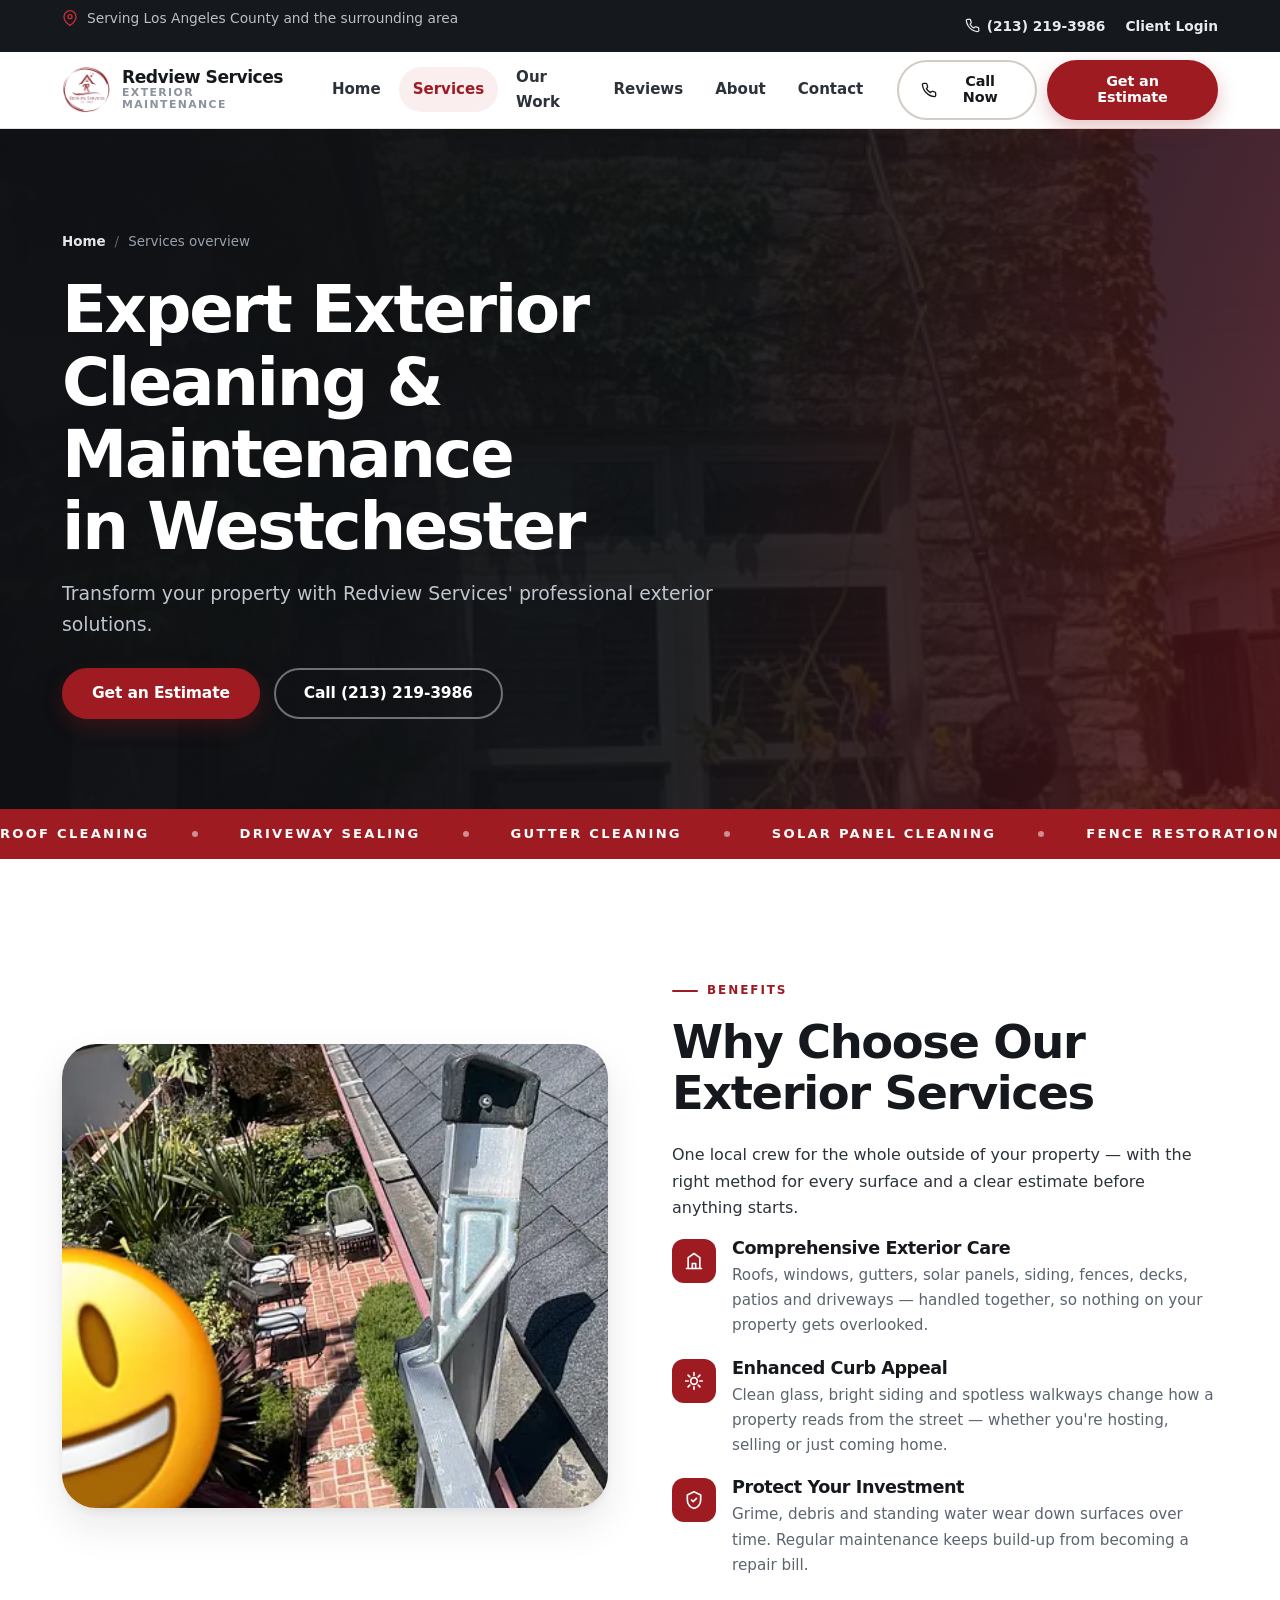
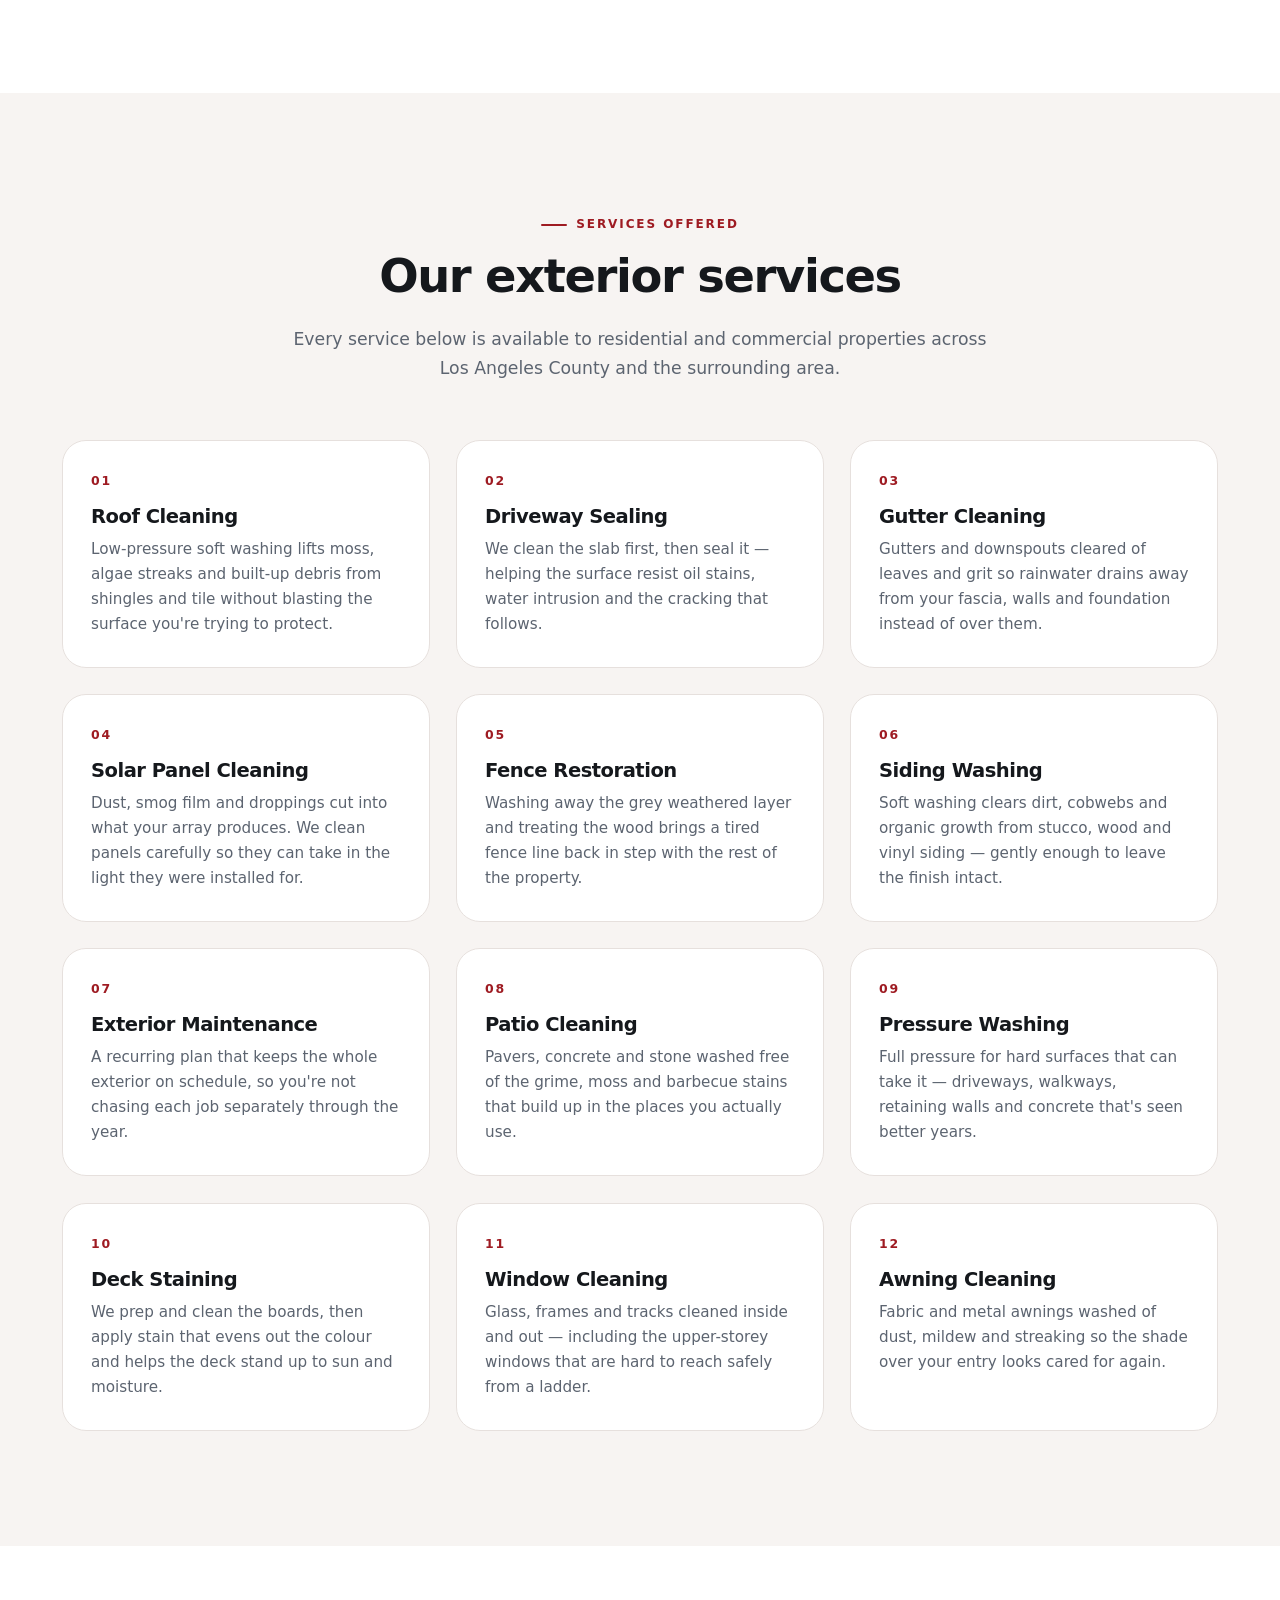
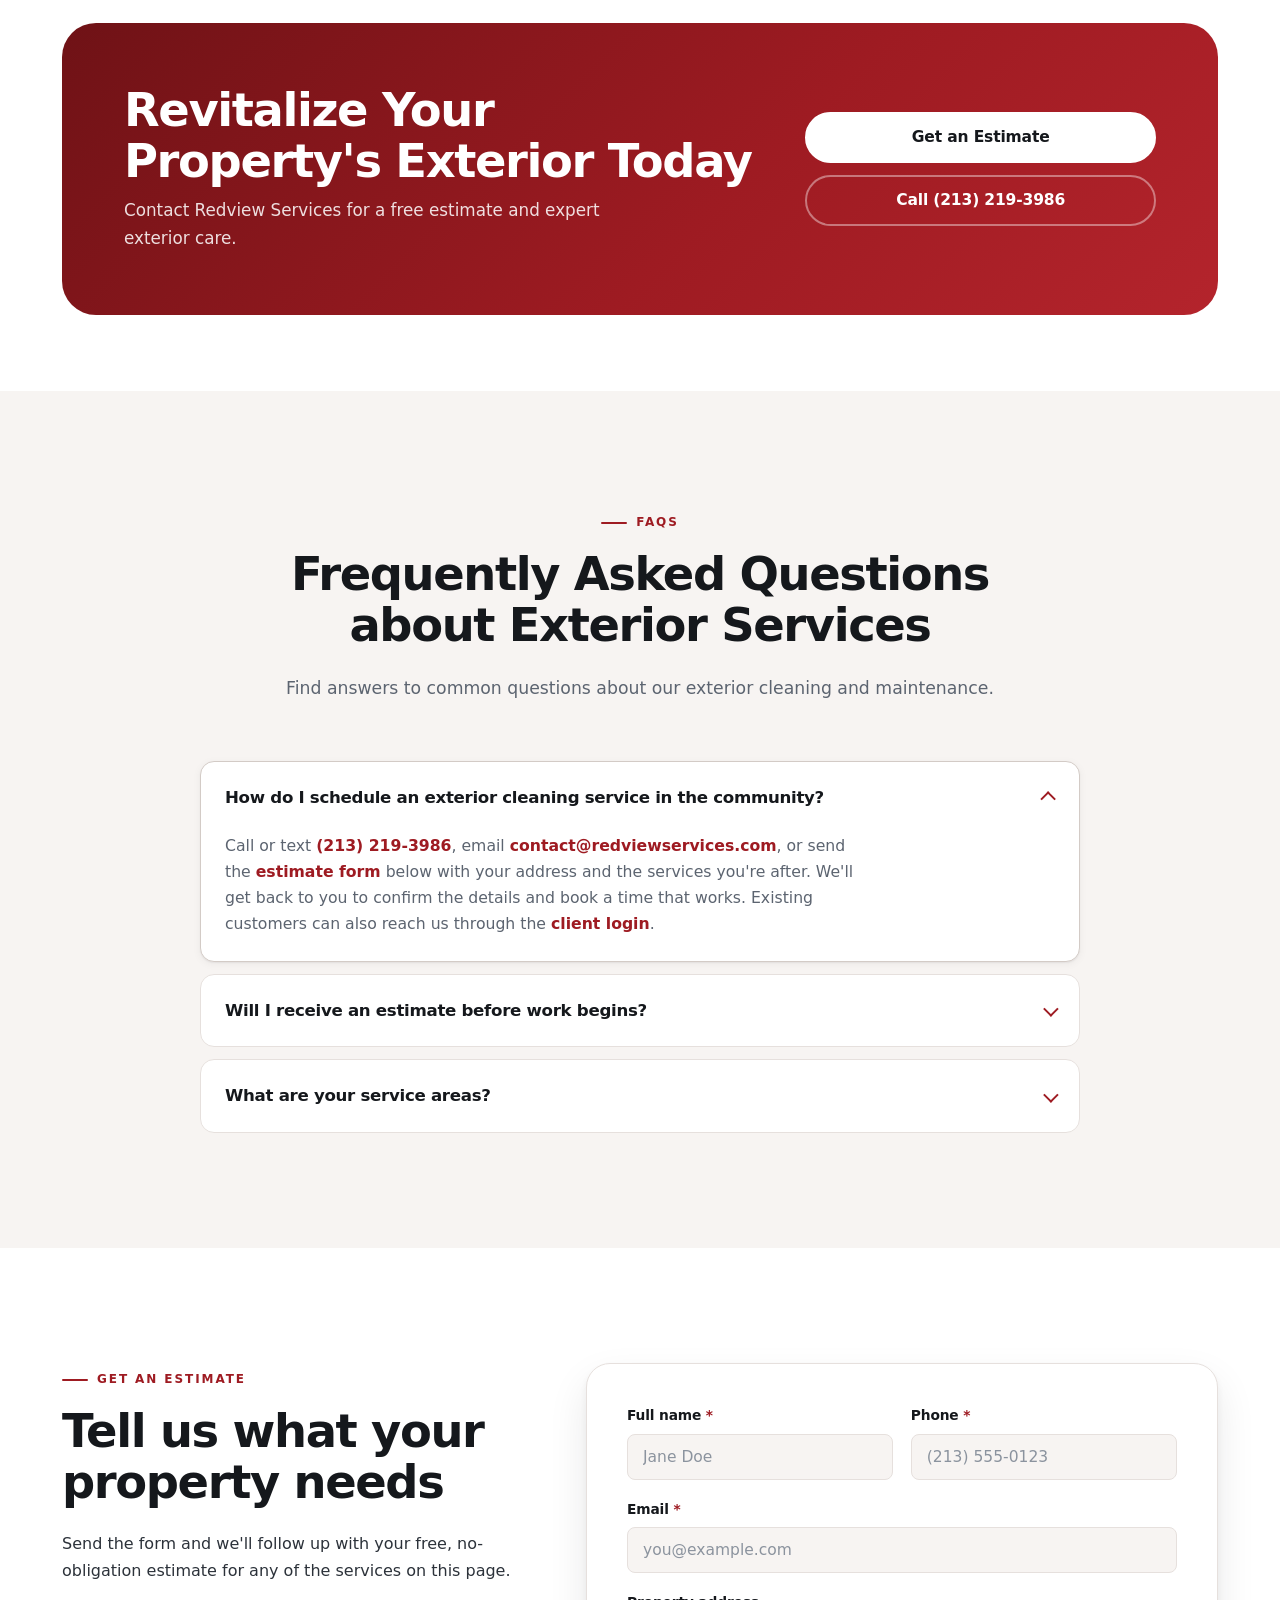
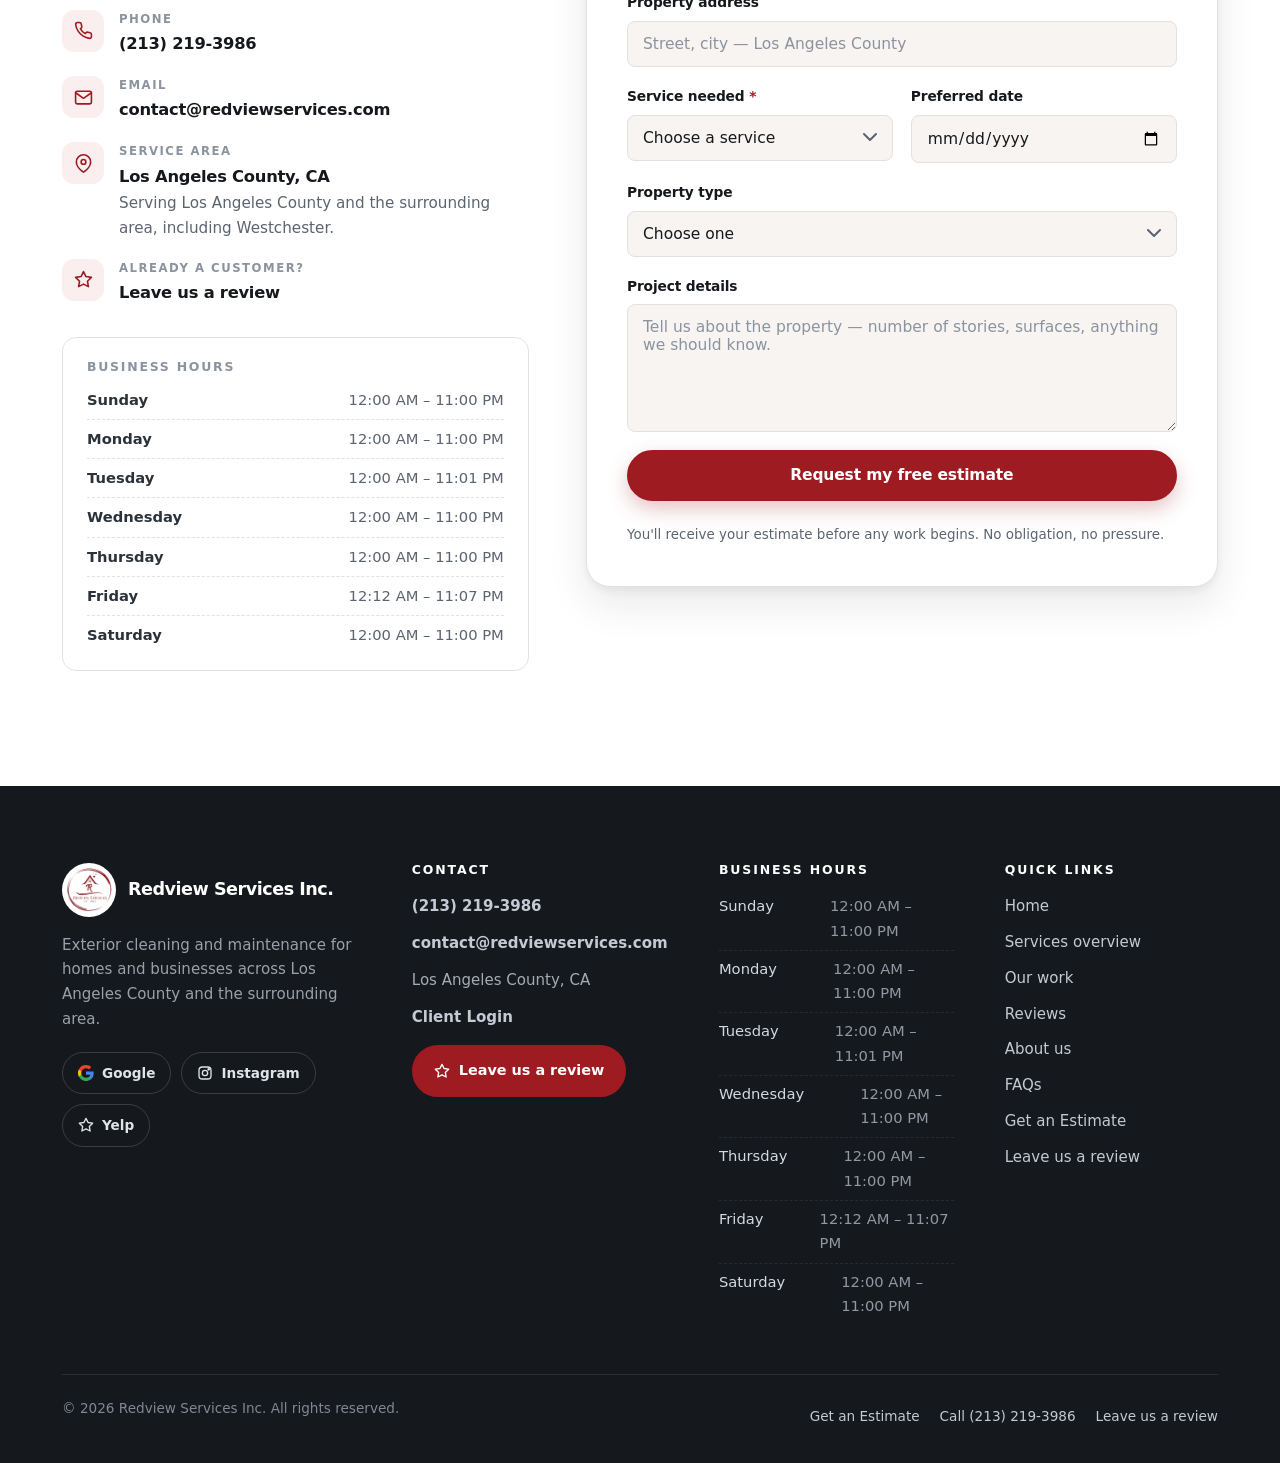
<file: services/services-overview/index.html>
<!DOCTYPE html>
<html lang="en">
<head>
<meta charset="utf-8">
<meta name="viewport" content="width=device-width, initial-scale=1">
<title>Services Overview | Redview Services Inc. — Exterior Cleaning in Los Angeles</title>
<meta name="description" content="Expert exterior cleaning and maintenance in Westchester and across Los Angeles County: window cleaning, solar panel cleaning, gutter cleaning, pressure washing, roof cleaning, deck staining and more. Free estimates — (213) 219-3986.">
<meta name="theme-color" content="#9e1b22">
<meta name="robots" content="index, follow">
<link rel="icon" href="/favicon.svg" type="image/svg+xml">
<link rel="apple-touch-icon" href="/images/source/06-cy86jsx5d8eu5f50rcnk32lsbydt.png">
<meta property="og:type" content="website">
<meta property="og:site_name" content="Redview Services Inc.">
<meta property="og:title" content="Services Overview | Redview Services Inc.">
<meta property="og:description" content="Expert exterior cleaning and maintenance in Westchester and across Los Angeles County. Transform your property with Redview Services' professional exterior solutions.">
<meta property="og:image" content="/images/source/02-ph1aznero5b3jr8u5pp9w8gtsr4c.webp">
<meta name="twitter:card" content="summary_large_image">
<meta name="twitter:title" content="Services Overview | Redview Services Inc.">
<meta name="twitter:description" content="Expert exterior cleaning and maintenance in Westchester and across Los Angeles County.">
<meta name="twitter:image" content="/images/source/02-ph1aznero5b3jr8u5pp9w8gtsr4c.webp">
<link rel="stylesheet" href="/assets/css/style.css">
<script type="application/ld+json">
{
  "@context": "https://schema.org",
  "@type": "BreadcrumbList",
  "itemListElement": [
    { "@type": "ListItem", "position": 1, "name": "Home", "item": "/" },
    { "@type": "ListItem", "position": 2, "name": "Services overview", "item": "/services/services-overview/" }
  ]
}
</script>
</head>
<body>
<a class="skip-link" href="#main">Skip to main content</a>

<!-- ==================== TOP BAR ==================== -->
<div class="topbar">
  <div class="wrap topbar__inner">
    <p class="topbar__note">
      <svg width="16" height="16" viewBox="0 0 24 24" fill="none" stroke="currentColor" stroke-width="2" stroke-linecap="round" stroke-linejoin="round" aria-hidden="true"><path d="M21 10c0 7-9 13-9 13s-9-6-9-13a9 9 0 0 1 18 0z"/><circle cx="12" cy="10" r="3"/></svg>
      Serving Los Angeles County and the surrounding area
    </p>
    <div class="topbar__links">
      <a href="tel:+12132193986">
        <svg width="15" height="15" viewBox="0 0 24 24" fill="none" stroke="currentColor" stroke-width="2" stroke-linecap="round" stroke-linejoin="round" aria-hidden="true"><path d="M22 16.92v3a2 2 0 0 1-2.18 2 19.79 19.79 0 0 1-8.63-3.07 19.5 19.5 0 0 1-6-6A19.79 19.79 0 0 1 2.12 4.18 2 2 0 0 1 4.11 2h3a2 2 0 0 1 2 1.72c.13.96.36 1.9.7 2.81a2 2 0 0 1-.45 2.11L8.09 9.91a16 16 0 0 0 6 6l1.27-1.27a2 2 0 0 1 2.11-.45c.91.34 1.85.57 2.81.7A2 2 0 0 1 22 16.92z"/></svg>
        (213) 219-3986
      </a>
      <a href="https://clienthub.getjobber.com/client_hubs/0a6e9925-de22-4139-baf1-a23746b67c36/login/new?source=share_login" target="_blank" rel="noopener">Client Login</a>
    </div>
  </div>
</div>

<!-- ==================== HEADER ==================== -->
<header class="site-header">
  <div class="wrap site-header__inner">
    <a class="brand" href="/" aria-label="Redview Services Inc. — home">
      <img src="/images/source/06-cy86jsx5d8eu5f50rcnk32lsbydt.png" alt="Redview Services Inc. logo — a red house mark with the letter R, established 2023" width="48" height="48">
      <span class="brand__text">
        <span class="brand__name">Redview Services</span>
        <span class="brand__tag">Exterior Maintenance</span>
      </span>
    </a>

    <nav class="nav" aria-label="Primary">
      <a href="/">Home</a>
      <a href="/services/services-overview/" class="is-active" aria-current="page">Services</a>
      <a href="/#work">Our Work</a>
      <a href="/#reviews">Reviews</a>
      <a href="/#about">About</a>
      <a href="#estimate">Contact</a>
    </nav>

    <div class="header-cta">
      <a class="btn btn--ghost" href="tel:+12132193986">
        <svg width="16" height="16" viewBox="0 0 24 24" fill="none" stroke="currentColor" stroke-width="2" stroke-linecap="round" stroke-linejoin="round" aria-hidden="true"><path d="M22 16.92v3a2 2 0 0 1-2.18 2 19.79 19.79 0 0 1-8.63-3.07 19.5 19.5 0 0 1-6-6A19.79 19.79 0 0 1 2.12 4.18 2 2 0 0 1 4.11 2h3a2 2 0 0 1 2 1.72c.13.96.36 1.9.7 2.81a2 2 0 0 1-.45 2.11L8.09 9.91a16 16 0 0 0 6 6l1.27-1.27a2 2 0 0 1 2.11-.45c.91.34 1.85.57 2.81.7A2 2 0 0 1 22 16.92z"/></svg>
        Call Now
      </a>
      <a class="btn btn--primary" href="#estimate">Get an Estimate</a>
      <button class="nav-toggle" type="button" aria-expanded="false" aria-label="Toggle navigation menu"><span></span></button>
    </div>
  </div>
</header>

<main id="main">

  <!-- ==================== PAGE HERO ==================== -->
  <section class="page-hero">
    <img class="page-hero__bg" src="/images/source/02-ph1aznero5b3jr8u5pp9w8gtsr4c.webp" alt="" aria-hidden="true" width="1200" height="800">
    <div class="wrap">
      <div class="page-hero__inner">
        <ul class="crumbs">
          <li><a href="/">Home</a></li>
          <li>Services overview</li>
        </ul>
        <h1>Expert Exterior Cleaning &amp; Maintenance in Westchester</h1>
        <p>Transform your property with Redview Services' professional exterior solutions.</p>
        <div class="btn-row">
          <a class="btn btn--primary" href="#estimate">Get an Estimate</a>
          <a class="btn btn--outline-light" href="tel:+12132193986">Call (213) 219-3986</a>
        </div>
      </div>
    </div>
  </section>

  <!-- ==================== SERVICE STRIP ==================== -->
  <div class="strip" aria-hidden="true">
    <div class="strip__track">
      <span>Roof Cleaning</span><span>Driveway Sealing</span><span>Gutter Cleaning</span><span>Solar Panel Cleaning</span><span>Fence Restoration</span><span>Siding Washing</span><span>Patio Cleaning</span><span>Deck Staining</span>
      <span>Roof Cleaning</span><span>Driveway Sealing</span><span>Gutter Cleaning</span><span>Solar Panel Cleaning</span><span>Fence Restoration</span><span>Siding Washing</span><span>Patio Cleaning</span><span>Deck Staining</span>
    </div>
  </div>

  <!-- ==================== BENEFITS ==================== -->
  <section class="section">
    <div class="wrap split">
      <div class="split__media reveal">
        <img src="/images/source/13-ubpvl1futuqu60zq9f0mixgyq3f8.webp" alt="Redview Services technician on a ladder inspecting a cleaned gutter above a landscaped Los Angeles garden" width="900" height="760" loading="lazy">
      </div>
      <div class="reveal">
        <span class="eyebrow">Benefits</span>
        <h2>Why Choose Our Exterior Services</h2>
        <p>One local crew for the whole outside of your property — with the right method for every surface and a clear estimate before anything starts.</p>
        <ul class="benefit-list">
          <li>
            <span class="benefit-list__icon"><svg width="20" height="20" viewBox="0 0 24 24" fill="none" stroke="currentColor" stroke-width="2" stroke-linecap="round" stroke-linejoin="round" aria-hidden="true"><path d="M3 21h18"/><path d="M5 21V8l7-5 7 5v13"/><path d="M10 21v-6h4v6"/></svg></span>
            <div>
              <h3>Comprehensive Exterior Care</h3>
              <p>Roofs, windows, gutters, solar panels, siding, fences, decks, patios and driveways — handled together, so nothing on your property gets overlooked.</p>
            </div>
          </li>
          <li>
            <span class="benefit-list__icon"><svg width="20" height="20" viewBox="0 0 24 24" fill="none" stroke="currentColor" stroke-width="2" stroke-linecap="round" stroke-linejoin="round" aria-hidden="true"><circle cx="12" cy="12" r="4"/><path d="M12 2v3M12 19v3M2 12h3M19 12h3M4.9 4.9l2.1 2.1M17 17l2.1 2.1M19.1 4.9L17 7M7 17l-2.1 2.1"/></svg></span>
            <div>
              <h3>Enhanced Curb Appeal</h3>
              <p>Clean glass, bright siding and spotless walkways change how a property reads from the street — whether you're hosting, selling or just coming home.</p>
            </div>
          </li>
          <li>
            <span class="benefit-list__icon"><svg width="20" height="20" viewBox="0 0 24 24" fill="none" stroke="currentColor" stroke-width="2" stroke-linecap="round" stroke-linejoin="round" aria-hidden="true"><path d="M12 2l8 4v6c0 5-3.4 9.2-8 10-4.6-.8-8-5-8-10V6l8-4z"/><path d="M9 12l2 2 4-4"/></svg></span>
            <div>
              <h3>Protect Your Investment</h3>
              <p>Grime, debris and standing water wear down surfaces over time. Regular maintenance keeps build-up from becoming a repair bill.</p>
            </div>
          </li>
        </ul>
      </div>
    </div>
  </section>

  <!-- ==================== SERVICES ==================== -->
  <section class="section section--shell" id="services">
    <div class="wrap">
      <div class="sec-head sec-head--center reveal">
        <span class="eyebrow">Services offered</span>
        <h2>Our exterior services</h2>
        <p>Every service below is available to residential and commercial properties across Los Angeles County and the surrounding area.</p>
      </div>

      <div class="svc-detail-grid">
        <article class="svc-detail reveal">
          <span class="svc-detail__num">01</span>
          <h3>Roof Cleaning</h3>
          <p>Low-pressure soft washing lifts moss, algae streaks and built-up debris from shingles and tile without blasting the surface you're trying to protect.</p>
        </article>
        <article class="svc-detail reveal">
          <span class="svc-detail__num">02</span>
          <h3>Driveway Sealing</h3>
          <p>We clean the slab first, then seal it — helping the surface resist oil stains, water intrusion and the cracking that follows.</p>
        </article>
        <article class="svc-detail reveal">
          <span class="svc-detail__num">03</span>
          <h3>Gutter Cleaning</h3>
          <p>Gutters and downspouts cleared of leaves and grit so rainwater drains away from your fascia, walls and foundation instead of over them.</p>
        </article>
        <article class="svc-detail reveal">
          <span class="svc-detail__num">04</span>
          <h3>Solar Panel Cleaning</h3>
          <p>Dust, smog film and droppings cut into what your array produces. We clean panels carefully so they can take in the light they were installed for.</p>
        </article>
        <article class="svc-detail reveal">
          <span class="svc-detail__num">05</span>
          <h3>Fence Restoration</h3>
          <p>Washing away the grey weathered layer and treating the wood brings a tired fence line back in step with the rest of the property.</p>
        </article>
        <article class="svc-detail reveal">
          <span class="svc-detail__num">06</span>
          <h3>Siding Washing</h3>
          <p>Soft washing clears dirt, cobwebs and organic growth from stucco, wood and vinyl siding — gently enough to leave the finish intact.</p>
        </article>
        <article class="svc-detail reveal">
          <span class="svc-detail__num">07</span>
          <h3>Exterior Maintenance</h3>
          <p>A recurring plan that keeps the whole exterior on schedule, so you're not chasing each job separately through the year.</p>
        </article>
        <article class="svc-detail reveal">
          <span class="svc-detail__num">08</span>
          <h3>Patio Cleaning</h3>
          <p>Pavers, concrete and stone washed free of the grime, moss and barbecue stains that build up in the places you actually use.</p>
        </article>
        <article class="svc-detail reveal">
          <span class="svc-detail__num">09</span>
          <h3>Pressure Washing</h3>
          <p>Full pressure for hard surfaces that can take it — driveways, walkways, retaining walls and concrete that's seen better years.</p>
        </article>
        <article class="svc-detail reveal">
          <span class="svc-detail__num">10</span>
          <h3>Deck Staining</h3>
          <p>We prep and clean the boards, then apply stain that evens out the colour and helps the deck stand up to sun and moisture.</p>
        </article>
        <article class="svc-detail reveal">
          <span class="svc-detail__num">11</span>
          <h3>Window Cleaning</h3>
          <p>Glass, frames and tracks cleaned inside and out — including the upper-storey windows that are hard to reach safely from a ladder.</p>
        </article>
        <article class="svc-detail reveal">
          <span class="svc-detail__num">12</span>
          <h3>Awning Cleaning</h3>
          <p>Fabric and metal awnings washed of dust, mildew and streaking so the shade over your entry looks cared for again.</p>
        </article>
      </div>
    </div>
  </section>

  <!-- ==================== MID CTA ==================== -->
  <section class="section section--tight">
    <div class="wrap">
      <div class="cta-band reveal">
        <div>
          <h2>Revitalize Your Property's Exterior Today</h2>
          <p>Contact Redview Services for a free estimate and expert exterior care.</p>
        </div>
        <div class="cta-band__actions">
          <a class="btn btn--light" href="#estimate">Get an Estimate</a>
          <a class="btn btn--outline-light" href="tel:+12132193986">Call (213) 219-3986</a>
        </div>
      </div>
    </div>
  </section>

  <!-- ==================== FAQ ==================== -->
  <section class="section section--shell" id="faq">
    <div class="wrap">
      <div class="sec-head sec-head--center reveal">
        <span class="eyebrow">FAQs</span>
        <h2>Frequently Asked Questions about Exterior Services</h2>
        <p>Find answers to common questions about our exterior cleaning and maintenance.</p>
      </div>

      <div class="faq reveal">
        <details open>
          <summary>How do I schedule an exterior cleaning service in the community?</summary>
          <div class="faq__answer">
            <p>Call or text <a href="tel:+12132193986">(213) 219-3986</a>, email <a href="mailto:contact@redviewservices.com">contact@redviewservices.com</a>, or send the <a href="#estimate">estimate form</a> below with your address and the services you're after. We'll get back to you to confirm the details and book a time that works. Existing customers can also reach us through the <a href="https://clienthub.getjobber.com/client_hubs/0a6e9925-de22-4139-baf1-a23746b67c36/login/new?source=share_login" target="_blank" rel="noopener">client login</a>.</p>
          </div>
        </details>

        <details>
          <summary>Will I receive an estimate before work begins?</summary>
          <div class="faq__answer">
            <p>Yes. You always receive a free estimate before any work starts, so you know the scope and the price up front — and there's no obligation to book once you have it.</p>
          </div>
        </details>

        <details>
          <summary>What are your service areas?</summary>
          <div class="faq__answer">
            <p>We serve Los Angeles County and the surrounding area, including Westchester and nearby communities. Not sure if we cover your address? Call <a href="tel:+12132193986">(213) 219-3986</a> and we'll let you know.</p>
          </div>
        </details>
      </div>
    </div>
  </section>

  <!-- ==================== ESTIMATE / CONTACT ==================== -->
  <section class="section" id="estimate">
    <div class="wrap estimate">
      <div class="estimate__info reveal">
        <span class="eyebrow">Get an Estimate</span>
        <h2>Tell us what your property needs</h2>
        <p>Send the form and we'll follow up with your free, no-obligation estimate for any of the services on this page.</p>

        <ul class="contact-list">
          <li>
            <span class="contact-list__icon"><svg width="19" height="19" viewBox="0 0 24 24" fill="none" stroke="currentColor" stroke-width="2" stroke-linecap="round" stroke-linejoin="round" aria-hidden="true"><path d="M22 16.92v3a2 2 0 0 1-2.18 2 19.79 19.79 0 0 1-8.63-3.07 19.5 19.5 0 0 1-6-6A19.79 19.79 0 0 1 2.12 4.18 2 2 0 0 1 4.11 2h3a2 2 0 0 1 2 1.72c.13.96.36 1.9.7 2.81a2 2 0 0 1-.45 2.11L8.09 9.91a16 16 0 0 0 6 6l1.27-1.27a2 2 0 0 1 2.11-.45c.91.34 1.85.57 2.81.7A2 2 0 0 1 22 16.92z"/></svg></span>
            <div><span class="contact-list__label">Phone</span><a href="tel:+12132193986">(213) 219-3986</a></div>
          </li>
          <li>
            <span class="contact-list__icon"><svg width="19" height="19" viewBox="0 0 24 24" fill="none" stroke="currentColor" stroke-width="2" stroke-linecap="round" stroke-linejoin="round" aria-hidden="true"><rect x="2" y="4" width="20" height="16" rx="2"/><path d="M22 6l-10 7L2 6"/></svg></span>
            <div><span class="contact-list__label">Email</span><a href="mailto:contact@redviewservices.com">contact@redviewservices.com</a></div>
          </li>
          <li>
            <span class="contact-list__icon"><svg width="19" height="19" viewBox="0 0 24 24" fill="none" stroke="currentColor" stroke-width="2" stroke-linecap="round" stroke-linejoin="round" aria-hidden="true"><path d="M21 10c0 7-9 13-9 13s-9-6-9-13a9 9 0 0 1 18 0z"/><circle cx="12" cy="10" r="3"/></svg></span>
            <div><span class="contact-list__label">Service area</span><strong>Los Angeles County, CA</strong><p>Serving Los Angeles County and the surrounding area, including Westchester.</p></div>
          </li>
          <li>
            <span class="contact-list__icon"><svg width="19" height="19" viewBox="0 0 24 24" fill="none" stroke="currentColor" stroke-width="2" stroke-linecap="round" stroke-linejoin="round" aria-hidden="true"><path d="M12 2l3.1 6.3 6.9 1-5 4.9 1.2 6.8L12 17.8 5.8 21l1.2-6.8-5-4.9 6.9-1L12 2z"/></svg></span>
            <div><span class="contact-list__label">Already a customer?</span><a href="/review">Leave us a review</a></div>
          </li>
        </ul>

        <div class="hours">
          <h3>Business Hours</h3>
          <dl>
            <div class="hours__row"><dt>Sunday</dt><dd>12:00 AM – 11:00 PM</dd></div>
            <div class="hours__row"><dt>Monday</dt><dd>12:00 AM – 11:00 PM</dd></div>
            <div class="hours__row"><dt>Tuesday</dt><dd>12:00 AM – 11:01 PM</dd></div>
            <div class="hours__row"><dt>Wednesday</dt><dd>12:00 AM – 11:00 PM</dd></div>
            <div class="hours__row"><dt>Thursday</dt><dd>12:00 AM – 11:00 PM</dd></div>
            <div class="hours__row"><dt>Friday</dt><dd>12:12 AM – 11:07 PM</dd></div>
            <div class="hours__row"><dt>Saturday</dt><dd>12:00 AM – 11:00 PM</dd></div>
          </dl>
        </div>
      </div>

      <div class="form-card reveal">
        <form method="POST" action="https://vision.leadrai.com/api/forms/8c42f65aebce2efeffc8667c20c9d2b4" data-leadr novalidate>
          <div class="form-status" aria-live="polite"></div>

          <input type="hidden" name="_form" value="Services estimate request">
          <input type="hidden" name="_page" value="">
          <input type="text" name="_gotcha" tabindex="-1" autocomplete="off" style="display:none" aria-hidden="true">

          <div class="form-grid">
            <div class="field">
              <label for="s-name">Full name <span class="req">*</span></label>
              <input type="text" id="s-name" name="name" autocomplete="name" placeholder="Jane Doe" required>
            </div>
            <div class="field">
              <label for="s-phone">Phone <span class="req">*</span></label>
              <input type="tel" id="s-phone" name="phone" autocomplete="tel" placeholder="(213) 555-0123" required>
            </div>
            <div class="field field--full">
              <label for="s-email">Email <span class="req">*</span></label>
              <input type="email" id="s-email" name="email" autocomplete="email" placeholder="you@example.com" required>
            </div>
            <div class="field field--full">
              <label for="s-address">Property address</label>
              <input type="text" id="s-address" name="Property address" autocomplete="street-address" placeholder="Street, city — Los Angeles County">
            </div>
            <div class="field">
              <label for="s-service">Service needed <span class="req">*</span></label>
              <select id="s-service" name="Service needed" required>
                <option value="" selected disabled>Choose a service</option>
                <option>Roof Cleaning</option>
                <option>Driveway Sealing</option>
                <option>Gutter Cleaning</option>
                <option>Solar Panel Cleaning</option>
                <option>Fence Restoration</option>
                <option>Siding Washing</option>
                <option>Exterior Maintenance</option>
                <option>Patio Cleaning</option>
                <option>Pressure Washing</option>
                <option>Deck Staining</option>
                <option>Window Cleaning</option>
                <option>Awning Cleaning</option>
                <option>Multiple services / Not sure</option>
              </select>
            </div>
            <div class="field">
              <label for="s-date">Preferred date</label>
              <input type="date" id="s-date" name="Preferred date">
            </div>
            <div class="field field--full">
              <label for="s-property">Property type</label>
              <select id="s-property" name="Property type">
                <option value="" selected disabled>Choose one</option>
                <option>Residential</option>
                <option>Commercial</option>
                <option>Multi-unit / HOA</option>
              </select>
            </div>
            <div class="field field--full">
              <label for="s-message">Project details</label>
              <textarea id="s-message" name="Project details" placeholder="Tell us about the property — number of stories, surfaces, anything we should know."></textarea>
            </div>
            <div class="field field--full">
              <button class="btn btn--primary btn--block" type="submit">Request my free estimate</button>
              <p class="form-note">You'll receive your estimate before any work begins. No obligation, no pressure.</p>
            </div>
          </div>
        </form>
      </div>
    </div>
  </section>

</main>

<!-- ==================== FOOTER ==================== -->
<footer class="site-footer">
  <div class="wrap footer-grid">
    <div>
      <a class="footer-brand" href="/">
        <img src="/images/source/06-cy86jsx5d8eu5f50rcnk32lsbydt.png" alt="Redview Services Inc. logo" width="54" height="54" loading="lazy">
        <span>Redview Services Inc.</span>
      </a>
      <p class="footer-about">Exterior cleaning and maintenance for homes and businesses across Los Angeles County and the surrounding area.</p>
      <ul class="social">
        <li><a href="https://g.page/r/CbvW81k7_nvmEB0/review" target="_blank" rel="noopener"><img src="/images/source/08-icon-google.svg" alt="" width="16" height="16" loading="lazy">Google</a></li>
        <li><a href="https://www.instagram.com/redviewservices/" target="_blank" rel="noopener"><svg width="16" height="16" viewBox="0 0 24 24" fill="none" stroke="currentColor" stroke-width="2" stroke-linecap="round" stroke-linejoin="round" aria-hidden="true"><rect x="3" y="3" width="18" height="18" rx="5"/><circle cx="12" cy="12" r="4"/><circle cx="17.5" cy="6.5" r="1"/></svg>Instagram</a></li>
        <li><a href="https://www.yelp.com/biz/redview-services-los-angeles" target="_blank" rel="noopener"><svg width="16" height="16" viewBox="0 0 24 24" fill="none" stroke="currentColor" stroke-width="2" stroke-linecap="round" stroke-linejoin="round" aria-hidden="true"><path d="M12 2l3.1 6.3 6.9 1-5 4.9 1.2 6.8L12 17.8 5.8 21l1.2-6.8-5-4.9 6.9-1L12 2z"/></svg>Yelp</a></li>
      </ul>
    </div>

    <div>
      <h3>Contact</h3>
      <ul class="footer-contact">
        <li><a href="tel:+12132193986">(213) 219-3986</a></li>
        <li><a href="mailto:contact@redviewservices.com">contact@redviewservices.com</a></li>
        <li>Los Angeles County, CA</li>
        <li><a href="https://clienthub.getjobber.com/client_hubs/0a6e9925-de22-4139-baf1-a23746b67c36/login/new?source=share_login" target="_blank" rel="noopener">Client Login</a></li>
      </ul>
      <a class="footer-review" href="/review">
        <svg width="16" height="16" viewBox="0 0 24 24" fill="none" stroke="currentColor" stroke-width="2" stroke-linecap="round" stroke-linejoin="round" aria-hidden="true"><path d="M12 2l3.1 6.3 6.9 1-5 4.9 1.2 6.8L12 17.8 5.8 21l1.2-6.8-5-4.9 6.9-1L12 2z"/></svg>
        Leave us a review
      </a>
    </div>

    <div class="footer-hours">
      <h3>Business Hours</h3>
      <dl>
        <div class="hours__row"><dt>Sunday</dt><dd>12:00 AM – 11:00 PM</dd></div>
        <div class="hours__row"><dt>Monday</dt><dd>12:00 AM – 11:00 PM</dd></div>
        <div class="hours__row"><dt>Tuesday</dt><dd>12:00 AM – 11:01 PM</dd></div>
        <div class="hours__row"><dt>Wednesday</dt><dd>12:00 AM – 11:00 PM</dd></div>
        <div class="hours__row"><dt>Thursday</dt><dd>12:00 AM – 11:00 PM</dd></div>
        <div class="hours__row"><dt>Friday</dt><dd>12:12 AM – 11:07 PM</dd></div>
        <div class="hours__row"><dt>Saturday</dt><dd>12:00 AM – 11:00 PM</dd></div>
      </dl>
    </div>

    <div>
      <h3>Quick Links</h3>
      <ul class="footer-links">
        <li><a href="/">Home</a></li>
        <li><a href="/services/services-overview/">Services overview</a></li>
        <li><a href="/#work">Our work</a></li>
        <li><a href="/#reviews">Reviews</a></li>
        <li><a href="/#about">About us</a></li>
        <li><a href="/services/services-overview/#faq">FAQs</a></li>
        <li><a href="#estimate">Get an Estimate</a></li>
        <li><a href="/review">Leave us a review</a></li>
      </ul>
    </div>
  </div>

  <div class="wrap">
    <div class="footer-bottom">
      <p>&copy; <span data-year>2026</span> Redview Services Inc. All rights reserved.</p>
      <nav aria-label="Footer">
        <a href="#estimate">Get an Estimate</a>
        <a href="tel:+12132193986">Call (213) 219-3986</a>
        <a href="/review">Leave us a review</a>
      </nav>
    </div>
  </div>
</footer>

<a class="call-fab" href="tel:+12132193986">
  <svg width="17" height="17" viewBox="0 0 24 24" fill="none" stroke="currentColor" stroke-width="2.2" stroke-linecap="round" stroke-linejoin="round" aria-hidden="true"><path d="M22 16.92v3a2 2 0 0 1-2.18 2 19.79 19.79 0 0 1-8.63-3.07 19.5 19.5 0 0 1-6-6A19.79 19.79 0 0 1 2.12 4.18 2 2 0 0 1 4.11 2h3a2 2 0 0 1 2 1.72c.13.96.36 1.9.7 2.81a2 2 0 0 1-.45 2.11L8.09 9.91a16 16 0 0 0 6 6l1.27-1.27a2 2 0 0 1 2.11-.45c.91.34 1.85.57 2.81.7A2 2 0 0 1 22 16.92z"/></svg>
  Call Now
</a>

<script src="/assets/js/site.js" defer></script>
<script src="https://vision.leadrai.com/widget/loader.js" data-lv-widget data-kind="chatbot" data-widget="e1dc3b77-9fdc-4934-9bc1-d9fe7e93598e" async></script>
<script src="https://vision.leadrai.com/widget/loader.js" data-lv-widget data-kind="voice" data-widget="c3beae23-877c-40f3-9b9d-ad7957f3ee9b" async></script>
<script defer src="https://static.cloudflareinsights.com/beacon.min.js" data-cf-beacon='{"token": "0a932598fc5b4cc9baf156d875620bd1"}'></script>
<script defer data-lv-track src="https://vision.leadrai.com/api/forms/8c42f65aebce2efeffc8667c20c9d2b4/t.js"></script>
</body>
</html>
</file>
<file: assets/css/style.css>
/* ==========================================================================
   Redview Services Inc. — Exterior Maintenance, Los Angeles County
   Design system + site styles
   ========================================================================== */

/* --------------------------------------------------------------------------
   1. Tokens
   -------------------------------------------------------------------------- */
:root {
  /* Brand */
  --brand: #9e1b22;
  --brand-dark: #6f1216;
  --brand-bright: #c62f38;
  --brand-tint: #fbeeee;

  /* Neutrals */
  --ink: #15181c;
  --ink-soft: #2c323a;
  --muted: #5c6470;
  --muted-light: #8b939e;
  --line: #e6e0dd;
  --line-strong: #d3cbc6;
  --paper: #ffffff;
  --shell: #f7f4f2;
  --shell-deep: #efe9e5;

  /* Accent (water / clean) */
  --sky: #1d6f86;
  --sky-tint: #e8f2f5;

  /* Type */
  --font-sans: "Inter", ui-sans-serif, system-ui, -apple-system, "Segoe UI",
    Roboto, "Helvetica Neue", Arial, sans-serif;
  --font-display: "Inter", ui-sans-serif, system-ui, -apple-system, "Segoe UI",
    Roboto, "Helvetica Neue", Arial, sans-serif;

  /* Layout */
  --wrap: 1200px;
  --wrap-narrow: 820px;
  --radius-sm: 8px;
  --radius: 14px;
  --radius-lg: 24px;
  --radius-xl: 34px;

  /* Elevation */
  --shadow-sm: 0 1px 2px rgba(21, 24, 28, 0.06),
    0 2px 8px rgba(21, 24, 28, 0.05);
  --shadow: 0 4px 10px rgba(21, 24, 28, 0.06),
    0 18px 40px rgba(21, 24, 28, 0.09);
  --shadow-lg: 0 10px 24px rgba(21, 24, 28, 0.1),
    0 34px 70px rgba(21, 24, 28, 0.16);

  --header-h: 76px;
}

/* --------------------------------------------------------------------------
   2. Reset & base
   -------------------------------------------------------------------------- */
*,
*::before,
*::after {
  box-sizing: border-box;
}

html {
  -webkit-text-size-adjust: 100%;
  scroll-behavior: smooth;
  scroll-padding-top: calc(var(--header-h) + 18px);
}

body {
  margin: 0;
  font-family: var(--font-sans);
  font-size: 1rem;
  line-height: 1.65;
  color: var(--ink-soft);
  background: var(--paper);
  -webkit-font-smoothing: antialiased;
  -moz-osx-font-smoothing: grayscale;
  overflow-x: hidden;
}

h1,
h2,
h3,
h4,
h5 {
  margin: 0 0 0.5em;
  font-family: var(--font-display);
  color: var(--ink);
  font-weight: 800;
  letter-spacing: -0.025em;
  line-height: 1.1;
  text-wrap: balance;
}

h1 {
  font-size: clamp(2.3rem, 6vw, 4.1rem);
  letter-spacing: -0.035em;
}
h2 {
  font-size: clamp(1.85rem, 3.9vw, 2.9rem);
  letter-spacing: -0.03em;
}
h3 {
  font-size: clamp(1.2rem, 2.1vw, 1.5rem);
}
h4 {
  font-size: 1.05rem;
}

p {
  margin: 0 0 1.1em;
}
p:last-child {
  margin-bottom: 0;
}

a {
  color: var(--brand);
  text-decoration: none;
  transition: color 0.18s ease, opacity 0.18s ease;
}
a:hover {
  color: var(--brand-bright);
}

img {
  max-width: 100%;
  display: block;
  height: auto;
}

ul,
ol {
  margin: 0 0 1em;
  padding-left: 1.2em;
}

hr {
  border: 0;
  border-top: 1px solid var(--line);
  margin: 2.5rem 0;
}

:focus-visible {
  outline: 3px solid var(--sky);
  outline-offset: 3px;
  border-radius: 4px;
}

/* --------------------------------------------------------------------------
   3. Layout helpers
   -------------------------------------------------------------------------- */
.wrap {
  width: 100%;
  max-width: var(--wrap);
  margin-inline: auto;
  padding-inline: 22px;
}

.wrap--narrow {
  max-width: var(--wrap-narrow);
}

.section {
  padding: clamp(64px, 9vw, 118px) 0;
}

.section--tight {
  padding: clamp(48px, 6vw, 78px) 0;
}

.section--shell {
  background: var(--shell);
}

.section--ink {
  background: var(--ink);
  color: #cfd4da;
}
.section--ink h2,
.section--ink h3 {
  color: #fff;
}

.skip-link {
  position: absolute;
  left: 12px;
  top: -100px;
  z-index: 999;
  background: var(--brand);
  color: #fff;
  padding: 12px 20px;
  border-radius: 0 0 var(--radius-sm) var(--radius-sm);
  font-weight: 700;
  transition: top 0.2s ease;
}
.skip-link:focus {
  top: 0;
  color: #fff;
}

/* Section heading block */
.sec-head {
  max-width: 720px;
  margin-bottom: clamp(34px, 4.5vw, 58px);
}
.sec-head--center {
  margin-inline: auto;
  text-align: center;
}
.sec-head p {
  font-size: 1.08rem;
  color: var(--muted);
  margin-bottom: 0;
}
.section--ink .sec-head p {
  color: #a9b1bb;
}

.eyebrow {
  display: inline-flex;
  align-items: center;
  gap: 9px;
  font-size: 0.75rem;
  font-weight: 800;
  letter-spacing: 0.16em;
  text-transform: uppercase;
  color: var(--brand);
  margin-bottom: 16px;
}
.eyebrow::before {
  content: "";
  width: 26px;
  height: 2px;
  background: var(--brand);
  border-radius: 2px;
}
.sec-head--center .eyebrow {
  justify-content: center;
}
.section--ink .eyebrow {
  color: #f0a3a8;
}
.section--ink .eyebrow::before {
  background: #f0a3a8;
}

/* --------------------------------------------------------------------------
   4. Buttons
   -------------------------------------------------------------------------- */
.btn {
  display: inline-flex;
  align-items: center;
  justify-content: center;
  gap: 10px;
  padding: 15px 28px;
  border: 2px solid transparent;
  border-radius: 999px;
  font-family: var(--font-sans);
  font-size: 0.97rem;
  font-weight: 700;
  letter-spacing: -0.01em;
  line-height: 1.1;
  cursor: pointer;
  text-align: center;
  transition: transform 0.16s ease, background 0.2s ease, color 0.2s ease,
    border-color 0.2s ease, box-shadow 0.2s ease;
}
.btn:active {
  transform: translateY(1px);
}
.btn svg {
  flex: none;
}

.btn--primary {
  background: var(--brand);
  border-color: var(--brand);
  color: #fff;
  box-shadow: 0 8px 20px rgba(158, 27, 34, 0.26);
}
.btn--primary:hover {
  background: var(--brand-dark);
  border-color: var(--brand-dark);
  color: #fff;
  box-shadow: 0 12px 28px rgba(158, 27, 34, 0.34);
}

.btn--ghost {
  background: transparent;
  border-color: var(--line-strong);
  color: var(--ink);
}
.btn--ghost:hover {
  border-color: var(--ink);
  background: var(--ink);
  color: #fff;
}

.btn--light {
  background: #fff;
  border-color: #fff;
  color: var(--ink);
}
.btn--light:hover {
  background: var(--brand-tint);
  border-color: var(--brand-tint);
  color: var(--brand-dark);
}

.btn--outline-light {
  background: transparent;
  border-color: rgba(255, 255, 255, 0.4);
  color: #fff;
}
.btn--outline-light:hover {
  border-color: #fff;
  background: rgba(255, 255, 255, 0.12);
  color: #fff;
}

.btn--block {
  width: 100%;
}

.btn-row {
  display: flex;
  flex-wrap: wrap;
  gap: 14px;
  align-items: center;
}

/* --------------------------------------------------------------------------
   5. Header
   -------------------------------------------------------------------------- */
.topbar {
  background: var(--ink);
  color: #b9c0c9;
  font-size: 0.86rem;
}
.topbar__inner {
  display: flex;
  align-items: center;
  justify-content: space-between;
  gap: 18px;
  min-height: 42px;
  padding-block: 7px;
}
.topbar__note {
  display: flex;
  align-items: center;
  gap: 9px;
  font-weight: 500;
}
.topbar__note svg {
  color: var(--brand-bright);
  flex: none;
}
.topbar__links {
  display: flex;
  align-items: center;
  gap: 20px;
}
.topbar a {
  color: #e7eaee;
  font-weight: 600;
  display: inline-flex;
  align-items: center;
  gap: 7px;
}
.topbar a:hover {
  color: #fff;
}

.site-header {
  position: sticky;
  top: 0;
  z-index: 90;
  background: rgba(255, 255, 255, 0.92);
  backdrop-filter: saturate(180%) blur(14px);
  -webkit-backdrop-filter: saturate(180%) blur(14px);
  border-bottom: 1px solid var(--line);
  transition: box-shadow 0.25s ease;
}
.site-header.is-stuck {
  box-shadow: 0 6px 24px rgba(21, 24, 28, 0.08);
}
.site-header__inner {
  display: flex;
  align-items: center;
  gap: 20px;
  min-height: var(--header-h);
}

.brand {
  display: inline-flex;
  align-items: center;
  gap: 12px;
  margin-right: auto;
  color: var(--ink);
}
.brand:hover {
  color: var(--ink);
}
.brand img {
  width: 48px;
  height: 48px;
  object-fit: contain;
  flex: none;
}
.brand__text {
  display: flex;
  flex-direction: column;
  line-height: 1.12;
}
.brand__name {
  font-family: var(--font-display);
  font-weight: 800;
  font-size: 1.07rem;
  letter-spacing: -0.028em;
  color: var(--ink);
}
.brand__tag {
  font-size: 0.68rem;
  font-weight: 700;
  letter-spacing: 0.13em;
  text-transform: uppercase;
  color: var(--muted-light);
}

.nav {
  display: flex;
  align-items: center;
  gap: 4px;
}
.nav a {
  padding: 10px 14px;
  border-radius: 999px;
  font-size: 0.94rem;
  font-weight: 650;
  color: var(--ink-soft);
}
.nav a:hover {
  background: var(--shell-deep);
  color: var(--ink);
}
.nav a.is-active {
  color: var(--brand);
  background: var(--brand-tint);
}

.header-cta {
  display: flex;
  align-items: center;
  gap: 10px;
}
.header-cta .btn {
  padding: 12px 22px;
  font-size: 0.9rem;
}

.nav-toggle {
  display: none;
  width: 46px;
  height: 46px;
  border: 1px solid var(--line-strong);
  background: #fff;
  border-radius: 12px;
  cursor: pointer;
  align-items: center;
  justify-content: center;
  padding: 0;
  color: var(--ink);
}
.nav-toggle span,
.nav-toggle span::before,
.nav-toggle span::after {
  display: block;
  width: 19px;
  height: 2px;
  background: currentColor;
  border-radius: 2px;
  transition: transform 0.24s ease, opacity 0.18s ease;
}
.nav-toggle span {
  position: relative;
}
.nav-toggle span::before,
.nav-toggle span::after {
  content: "";
  position: absolute;
  left: 0;
}
.nav-toggle span::before {
  top: -6px;
}
.nav-toggle span::after {
  top: 6px;
}
.nav-toggle[aria-expanded="true"] span {
  background: transparent;
}
.nav-toggle[aria-expanded="true"] span::before {
  transform: translateY(6px) rotate(45deg);
}
.nav-toggle[aria-expanded="true"] span::after {
  transform: translateY(-6px) rotate(-45deg);
}

/* --------------------------------------------------------------------------
   6. Hero
   -------------------------------------------------------------------------- */
.hero {
  position: relative;
  background: var(--ink);
  color: #e8ebef;
  overflow: hidden;
}
.hero::after {
  content: "";
  position: absolute;
  inset: auto -10% -45% auto;
  width: 620px;
  height: 620px;
  background: radial-gradient(
    circle,
    rgba(158, 27, 34, 0.5) 0%,
    rgba(158, 27, 34, 0) 68%
  );
  pointer-events: none;
}
.hero__inner {
  position: relative;
  z-index: 2;
  display: grid;
  grid-template-columns: 1.05fr 0.95fr;
  gap: clamp(32px, 5vw, 64px);
  align-items: center;
  padding: clamp(60px, 8vw, 104px) 0 clamp(70px, 9vw, 112px);
}
.hero h1 {
  color: #fff;
  margin-bottom: 20px;
}
.hero h1 em {
  font-style: normal;
  color: #f0a3a8;
}
.hero__lead {
  font-size: clamp(1.03rem, 1.6vw, 1.2rem);
  color: #b4bcc6;
  max-width: 50ch;
  margin-bottom: 30px;
}
.hero__pill {
  display: inline-flex;
  align-items: center;
  gap: 10px;
  padding: 8px 16px 8px 10px;
  border-radius: 999px;
  background: rgba(255, 255, 255, 0.08);
  border: 1px solid rgba(255, 255, 255, 0.16);
  font-size: 0.82rem;
  font-weight: 650;
  color: #e8ebef;
  letter-spacing: 0.01em;
  margin-bottom: 26px;
}
.hero__pill b {
  display: inline-flex;
  align-items: center;
  gap: 5px;
  background: var(--brand);
  color: #fff;
  padding: 4px 11px;
  border-radius: 999px;
  font-size: 0.72rem;
  letter-spacing: 0.08em;
  text-transform: uppercase;
}

.hero__media {
  position: relative;
}
.hero__media img {
  width: 100%;
  aspect-ratio: 4 / 4.4;
  object-fit: cover;
  border-radius: var(--radius-xl);
  box-shadow: var(--shadow-lg);
}
.hero__badge {
  position: absolute;
  left: -26px;
  bottom: 30px;
  background: #fff;
  color: var(--ink);
  border-radius: var(--radius);
  padding: 16px 20px;
  box-shadow: var(--shadow);
  display: flex;
  align-items: center;
  gap: 13px;
  max-width: 260px;
}
.hero__badge img {
  width: 26px;
  height: 26px;
  flex: none;
}
.hero__badge strong {
  display: block;
  font-size: 0.95rem;
  font-weight: 800;
  letter-spacing: -0.02em;
  color: var(--ink);
}
.hero__badge span {
  font-size: 0.8rem;
  color: var(--muted);
  line-height: 1.35;
  display: block;
}
.hero__stars {
  color: #f5a623;
  letter-spacing: 2px;
  font-size: 0.85rem;
}

.hero__meta {
  display: flex;
  flex-wrap: wrap;
  gap: 10px 26px;
  margin-top: 30px;
  padding-top: 26px;
  border-top: 1px solid rgba(255, 255, 255, 0.12);
}
.hero__meta div {
  display: flex;
  align-items: center;
  gap: 9px;
  font-size: 0.9rem;
  font-weight: 600;
  color: #c6ccd4;
}
.hero__meta svg {
  color: #f0a3a8;
  flex: none;
}

/* Marquee / trust strip */
.strip {
  background: var(--brand);
  color: #fff;
  overflow: hidden;
  padding: 14px 0;
}
.strip__track {
  display: flex;
  gap: 42px;
  white-space: nowrap;
  animation: strip-scroll 34s linear infinite;
  width: max-content;
}
.strip__track span {
  display: inline-flex;
  align-items: center;
  gap: 42px;
  font-size: 0.82rem;
  font-weight: 750;
  letter-spacing: 0.17em;
  text-transform: uppercase;
}
.strip__track span::after {
  content: "";
  width: 6px;
  height: 6px;
  border-radius: 50%;
  background: rgba(255, 255, 255, 0.5);
}
@keyframes strip-scroll {
  from {
    transform: translateX(0);
  }
  to {
    transform: translateX(-50%);
  }
}
@media (prefers-reduced-motion: reduce) {
  .strip__track {
    animation: none;
    flex-wrap: wrap;
    white-space: normal;
    width: auto;
    justify-content: center;
  }
}

/* --------------------------------------------------------------------------
   7. Featured services
   -------------------------------------------------------------------------- */
.feature-grid {
  display: grid;
  grid-template-columns: repeat(2, 1fr);
  gap: clamp(18px, 2.4vw, 28px);
}

.feature {
  position: relative;
  display: flex;
  flex-direction: column;
  border-radius: var(--radius-lg);
  overflow: hidden;
  background: var(--ink);
  min-height: 380px;
  isolation: isolate;
  text-decoration: none;
}
.feature img {
  position: absolute;
  inset: 0;
  width: 100%;
  height: 100%;
  object-fit: cover;
  z-index: -2;
  transition: transform 0.6s cubic-bezier(0.2, 0.7, 0.3, 1);
}
.feature::before {
  content: "";
  position: absolute;
  inset: 0;
  z-index: -1;
  background: linear-gradient(
    180deg,
    rgba(14, 16, 19, 0.15) 0%,
    rgba(14, 16, 19, 0.58) 48%,
    rgba(14, 16, 19, 0.92) 100%
  );
}
.feature:hover img {
  transform: scale(1.06);
}
.feature__body {
  margin-top: auto;
  padding: 30px clamp(22px, 3vw, 34px) clamp(26px, 3vw, 32px);
  color: #fff;
}
.feature__kicker {
  display: inline-block;
  font-size: 0.72rem;
  font-weight: 800;
  letter-spacing: 0.15em;
  text-transform: uppercase;
  color: #fff;
  background: var(--brand);
  padding: 6px 13px;
  border-radius: 999px;
  margin-bottom: 14px;
}
.feature__body h3 {
  color: #fff;
  font-size: clamp(1.35rem, 2.3vw, 1.75rem);
  margin-bottom: 10px;
}
.feature__body p {
  color: #d3d8de;
  font-size: 0.96rem;
  margin-bottom: 16px;
  max-width: 44ch;
}
.feature__link {
  display: inline-flex;
  align-items: center;
  gap: 8px;
  font-size: 0.9rem;
  font-weight: 750;
  color: #fff;
}
.feature__link svg {
  transition: transform 0.2s ease;
}
.feature:hover .feature__link svg {
  transform: translateX(4px);
}

/* --------------------------------------------------------------------------
   8. Value / stats band
   -------------------------------------------------------------------------- */
.value-grid {
  display: grid;
  grid-template-columns: repeat(4, 1fr);
  gap: clamp(14px, 2vw, 24px);
}
.value {
  background: var(--paper);
  border: 1px solid var(--line);
  border-radius: var(--radius);
  padding: 26px 24px;
}
.value__icon {
  width: 44px;
  height: 44px;
  border-radius: 12px;
  background: var(--brand-tint);
  color: var(--brand);
  display: grid;
  place-items: center;
  margin-bottom: 16px;
}
.value h3 {
  font-size: 1.05rem;
  margin-bottom: 7px;
}
.value p {
  font-size: 0.92rem;
  color: var(--muted);
  margin: 0;
}

/* --------------------------------------------------------------------------
   9. Work gallery
   -------------------------------------------------------------------------- */
.gallery {
  display: grid;
  grid-template-columns: repeat(3, 1fr);
  gap: clamp(14px, 2vw, 22px);
}
.gallery figure {
  margin: 0;
  border-radius: var(--radius-lg);
  overflow: hidden;
  background: var(--shell-deep);
  position: relative;
}
.gallery img {
  width: 100%;
  aspect-ratio: 4 / 4.6;
  object-fit: cover;
  transition: transform 0.6s cubic-bezier(0.2, 0.7, 0.3, 1);
}
.gallery figure:hover img {
  transform: scale(1.05);
}
.gallery figcaption {
  position: absolute;
  left: 0;
  right: 0;
  bottom: 0;
  padding: 44px 22px 20px;
  color: #fff;
  font-size: 0.9rem;
  font-weight: 650;
  background: linear-gradient(
    180deg,
    rgba(14, 16, 19, 0) 0%,
    rgba(14, 16, 19, 0.85) 100%
  );
}

/* --------------------------------------------------------------------------
   10. Reviews
   -------------------------------------------------------------------------- */
.reviews-grid {
  display: grid;
  grid-template-columns: repeat(3, 1fr);
  gap: clamp(16px, 2.2vw, 26px);
}
.review {
  background: var(--paper);
  border: 1px solid var(--line);
  border-radius: var(--radius-lg);
  padding: 30px 28px;
  display: flex;
  flex-direction: column;
  box-shadow: var(--shadow-sm);
}
.review__stars {
  color: #f5a623;
  font-size: 1rem;
  letter-spacing: 3px;
  margin-bottom: 14px;
}
.review__text {
  font-size: 0.98rem;
  color: var(--ink-soft);
  margin-bottom: 22px;
}
.review__foot {
  margin-top: auto;
  display: flex;
  align-items: center;
  gap: 12px;
  padding-top: 18px;
  border-top: 1px solid var(--line);
}
.review__avatar {
  width: 44px;
  height: 44px;
  border-radius: 50%;
  object-fit: cover;
  flex: none;
  background: var(--shell-deep);
}
.review__who {
  flex: 1 1 auto;
  min-width: 0;
}
.review__who strong {
  display: block;
  font-size: 0.95rem;
  font-weight: 750;
  color: var(--ink);
  letter-spacing: -0.015em;
}
.review__who span {
  font-size: 0.82rem;
  color: var(--muted-light);
}
.review__src {
  width: 22px;
  height: 22px;
  flex: none;
}

.review-cta {
  margin-top: clamp(30px, 4vw, 46px);
  background: var(--paper);
  border: 1px solid var(--line);
  border-radius: var(--radius-lg);
  padding: clamp(26px, 3.4vw, 38px);
  display: flex;
  flex-wrap: wrap;
  align-items: center;
  justify-content: space-between;
  gap: 20px;
  box-shadow: var(--shadow-sm);
}
.review-cta h3 {
  margin-bottom: 6px;
}
.review-cta p {
  margin: 0;
  color: var(--muted);
  font-size: 0.97rem;
}

/* --------------------------------------------------------------------------
   11. About
   -------------------------------------------------------------------------- */
.about {
  display: grid;
  grid-template-columns: 0.92fr 1.08fr;
  gap: clamp(34px, 5vw, 70px);
  align-items: center;
}
.about__media {
  position: relative;
}
.about__media img {
  width: 100%;
  aspect-ratio: 4 / 4.5;
  object-fit: cover;
  border-radius: var(--radius-xl);
  box-shadow: var(--shadow);
}
.about__stamp {
  position: absolute;
  right: -20px;
  bottom: -20px;
  width: 124px;
  height: 124px;
  border-radius: 50%;
  background: #fff;
  box-shadow: var(--shadow);
  display: grid;
  place-items: center;
  padding: 12px;
}
.about__stamp img {
  width: 100%;
  height: auto;
  aspect-ratio: auto;
  border-radius: 0;
  box-shadow: none;
}
.about__list {
  list-style: none;
  padding: 0;
  margin: 26px 0 30px;
  display: grid;
  gap: 14px;
}
.about__list li {
  display: flex;
  gap: 13px;
  align-items: flex-start;
  font-size: 0.99rem;
}
.about__list svg {
  flex: none;
  color: var(--brand);
  margin-top: 3px;
}

/* --------------------------------------------------------------------------
   12. Service list (chips)
   -------------------------------------------------------------------------- */
.svc-grid {
  display: grid;
  grid-template-columns: repeat(4, 1fr);
  gap: clamp(12px, 1.8vw, 18px);
}
.svc {
  display: flex;
  align-items: center;
  gap: 14px;
  background: var(--paper);
  border: 1px solid var(--line);
  border-radius: var(--radius);
  padding: 18px 20px;
  transition: transform 0.18s ease, border-color 0.2s ease,
    box-shadow 0.2s ease;
}
.svc:hover {
  transform: translateY(-3px);
  border-color: var(--brand);
  box-shadow: var(--shadow-sm);
}
.svc__icon {
  width: 38px;
  height: 38px;
  border-radius: 10px;
  background: var(--brand-tint);
  color: var(--brand);
  display: grid;
  place-items: center;
  flex: none;
}
.svc h3 {
  font-size: 0.99rem;
  margin: 0;
  letter-spacing: -0.015em;
}

/* Detailed service cards (services page) */
.svc-detail-grid {
  display: grid;
  grid-template-columns: repeat(3, 1fr);
  gap: clamp(16px, 2.2vw, 26px);
}
.svc-detail {
  background: var(--paper);
  border: 1px solid var(--line);
  border-radius: var(--radius-lg);
  padding: 30px 28px;
  display: flex;
  flex-direction: column;
  transition: transform 0.2s ease, box-shadow 0.25s ease,
    border-color 0.25s ease;
}
.svc-detail:hover {
  transform: translateY(-4px);
  box-shadow: var(--shadow);
  border-color: var(--line-strong);
}
.svc-detail__num {
  font-size: 0.78rem;
  font-weight: 800;
  letter-spacing: 0.14em;
  color: var(--brand);
  margin-bottom: 14px;
}
.svc-detail h3 {
  font-size: 1.22rem;
  margin-bottom: 10px;
}
.svc-detail p {
  font-size: 0.95rem;
  color: var(--muted);
  margin: 0;
}

/* --------------------------------------------------------------------------
   13. Process steps
   -------------------------------------------------------------------------- */
.steps {
  display: grid;
  grid-template-columns: repeat(4, 1fr);
  gap: clamp(18px, 2.4vw, 28px);
  counter-reset: step;
}
.step {
  position: relative;
  padding-top: 26px;
  border-top: 2px solid rgba(255, 255, 255, 0.16);
}
.step__num {
  font-family: var(--font-display);
  font-size: 2.3rem;
  font-weight: 800;
  letter-spacing: -0.04em;
  color: #f0a3a8;
  line-height: 1;
  margin-bottom: 12px;
  display: block;
}
.step h3 {
  font-size: 1.1rem;
  margin-bottom: 8px;
  color: #fff;
}
.step p {
  font-size: 0.93rem;
  color: #a9b1bb;
  margin: 0;
}

/* --------------------------------------------------------------------------
   14. FAQ
   -------------------------------------------------------------------------- */
.faq {
  display: grid;
  gap: 12px;
  max-width: 880px;
  margin-inline: auto;
}
.faq details {
  background: var(--paper);
  border: 1px solid var(--line);
  border-radius: var(--radius);
  overflow: hidden;
  transition: border-color 0.2s ease, box-shadow 0.2s ease;
}
.faq details[open] {
  border-color: var(--line-strong);
  box-shadow: var(--shadow-sm);
}
.faq summary {
  display: flex;
  align-items: center;
  justify-content: space-between;
  gap: 18px;
  padding: 22px 24px;
  cursor: pointer;
  font-family: var(--font-display);
  font-weight: 750;
  font-size: 1.04rem;
  letter-spacing: -0.018em;
  color: var(--ink);
  list-style: none;
}
.faq summary::-webkit-details-marker {
  display: none;
}
.faq summary::after {
  content: "";
  flex: none;
  width: 11px;
  height: 11px;
  border-right: 2.5px solid var(--brand);
  border-bottom: 2.5px solid var(--brand);
  transform: rotate(45deg) translateY(-2px);
  transition: transform 0.25s ease;
}
.faq details[open] summary::after {
  transform: rotate(-135deg) translateY(-2px);
}
.faq__answer {
  padding: 0 24px 24px;
  color: var(--muted);
  font-size: 0.98rem;
  max-width: 68ch;
}
.faq__answer a {
  font-weight: 650;
}

/* --------------------------------------------------------------------------
   15. CTA band
   -------------------------------------------------------------------------- */
.cta-band {
  background: linear-gradient(135deg, var(--brand-dark) 0%, var(--brand) 58%, #b4242c 100%);
  color: #fff;
  border-radius: var(--radius-xl);
  padding: clamp(36px, 5vw, 62px);
  display: grid;
  grid-template-columns: 1.3fr 0.7fr;
  gap: 30px;
  align-items: center;
}
.cta-band h2 {
  color: #fff;
  margin-bottom: 10px;
}
.cta-band p {
  color: rgba(255, 255, 255, 0.86);
  margin: 0;
  font-size: 1.05rem;
  max-width: 50ch;
}
.cta-band__actions {
  display: flex;
  flex-direction: column;
  gap: 12px;
}

/* --------------------------------------------------------------------------
   16. Estimate form
   -------------------------------------------------------------------------- */
.estimate {
  display: grid;
  grid-template-columns: 0.85fr 1.15fr;
  gap: clamp(32px, 4.5vw, 62px);
  align-items: start;
}

.contact-list {
  list-style: none;
  padding: 0;
  margin: 26px 0 0;
  display: grid;
  gap: 18px;
}
.contact-list li {
  display: flex;
  gap: 15px;
  align-items: flex-start;
}
.contact-list__icon {
  width: 42px;
  height: 42px;
  border-radius: 12px;
  flex: none;
  background: var(--brand-tint);
  color: var(--brand);
  display: grid;
  place-items: center;
}
.contact-list__label {
  display: block;
  font-size: 0.73rem;
  font-weight: 800;
  letter-spacing: 0.13em;
  text-transform: uppercase;
  color: var(--muted-light);
  margin-bottom: 2px;
}
.contact-list strong,
.contact-list a {
  font-size: 1.02rem;
  font-weight: 700;
  color: var(--ink);
  letter-spacing: -0.015em;
}
.contact-list a:hover {
  color: var(--brand);
}
.contact-list p {
  margin: 0;
  font-size: 0.95rem;
  color: var(--muted);
}

.hours {
  margin-top: 30px;
  border: 1px solid var(--line);
  border-radius: var(--radius);
  padding: 22px 24px;
  background: var(--paper);
}
.hours h3 {
  font-size: 0.78rem;
  letter-spacing: 0.14em;
  text-transform: uppercase;
  color: var(--muted-light);
  margin-bottom: 14px;
}
.hours dl {
  margin: 0;
  display: grid;
  gap: 7px;
}
.hours__row {
  display: flex;
  justify-content: space-between;
  gap: 16px;
  font-size: 0.92rem;
  border-bottom: 1px dashed var(--line);
  padding-bottom: 7px;
}
.hours__row:last-child {
  border-bottom: 0;
  padding-bottom: 0;
}
.hours dt {
  font-weight: 650;
  color: var(--ink-soft);
}
.hours dd {
  margin: 0;
  color: var(--muted);
  font-variant-numeric: tabular-nums;
  text-align: right;
}

.form-card {
  background: var(--paper);
  border: 1px solid var(--line);
  border-radius: var(--radius-lg);
  padding: clamp(26px, 3.4vw, 40px);
  box-shadow: var(--shadow);
}

.form-grid {
  display: grid;
  grid-template-columns: repeat(2, 1fr);
  gap: 18px;
}
.field {
  display: flex;
  flex-direction: column;
  gap: 7px;
}
.field--full {
  grid-column: 1 / -1;
}
.field label {
  font-size: 0.86rem;
  font-weight: 700;
  color: var(--ink);
  letter-spacing: -0.01em;
}
.field label .req {
  color: var(--brand);
}
.field input,
.field select,
.field textarea {
  font-family: inherit;
  font-size: 0.97rem;
  color: var(--ink);
  background: var(--shell);
  border: 1.5px solid var(--line);
  border-radius: var(--radius-sm);
  padding: 13px 15px;
  width: 100%;
  transition: border-color 0.18s ease, background 0.18s ease,
    box-shadow 0.18s ease;
}
.field textarea {
  resize: vertical;
  min-height: 128px;
}
.field select {
  appearance: none;
  background-image: url("data:image/svg+xml;charset=utf-8,%3Csvg xmlns='http://www.w3.org/2000/svg' width='14' height='9' viewBox='0 0 14 9'%3E%3Cpath d='M1 1l6 6 6-6' fill='none' stroke='%235c6470' stroke-width='2' stroke-linecap='round' stroke-linejoin='round'/%3E%3C/svg%3E");
  background-repeat: no-repeat;
  background-position: right 15px center;
  padding-right: 42px;
}
.field input:focus,
.field select:focus,
.field textarea:focus {
  outline: none;
  background: #fff;
  border-color: var(--brand);
  box-shadow: 0 0 0 4px rgba(158, 27, 34, 0.12);
}
.field input::placeholder,
.field textarea::placeholder {
  color: var(--muted-light);
}

.form-note {
  font-size: 0.84rem;
  color: var(--muted);
  margin: 16px 0 0;
}

.form-status {
  display: none;
  align-items: flex-start;
  gap: 13px;
  border-radius: var(--radius);
  padding: 18px 20px;
  margin-bottom: 24px;
  font-size: 0.96rem;
  line-height: 1.5;
}
.form-status.is-visible {
  display: flex;
}
.form-status--ok {
  background: #e9f6ee;
  border: 1px solid #b8e0c6;
  color: #1c6b38;
}
.form-status--err {
  background: var(--brand-tint);
  border: 1px solid #efc3c5;
  color: var(--brand-dark);
}
.form-status svg {
  flex: none;
  margin-top: 2px;
}
.form-status strong {
  display: block;
  font-weight: 800;
}

/* --------------------------------------------------------------------------
   17. Page hero (interior pages)
   -------------------------------------------------------------------------- */
.page-hero {
  position: relative;
  background: var(--ink);
  color: #e8ebef;
  overflow: hidden;
}
.page-hero__bg {
  position: absolute;
  inset: 0;
  width: 100%;
  height: 100%;
  object-fit: cover;
  opacity: 0.3;
}
.page-hero::before {
  content: "";
  position: absolute;
  inset: 0;
  background: linear-gradient(
    100deg,
    rgba(14, 16, 19, 0.95) 12%,
    rgba(14, 16, 19, 0.72) 55%,
    rgba(110, 18, 22, 0.55) 100%
  );
  z-index: 1;
}
.page-hero__inner {
  position: relative;
  z-index: 2;
  padding: clamp(60px, 8vw, 110px) 0 clamp(56px, 7vw, 96px);
  max-width: 760px;
}
.page-hero h1 {
  color: #fff;
  margin-bottom: 16px;
}
.page-hero p {
  color: #bfc6ce;
  font-size: clamp(1.02rem, 1.5vw, 1.18rem);
  max-width: 55ch;
  margin-bottom: 28px;
}

.crumbs {
  display: flex;
  flex-wrap: wrap;
  align-items: center;
  gap: 9px;
  font-size: 0.84rem;
  color: #97a0ab;
  margin-bottom: 20px;
  list-style: none;
  padding: 0;
}
.crumbs a {
  color: #e2e6ea;
  font-weight: 600;
}
.crumbs a:hover {
  color: #fff;
}
.crumbs li::after {
  content: "/";
  margin-left: 9px;
  color: #5d6671;
}
.crumbs li:last-child::after {
  content: none;
}
.crumbs li {
  display: inline-flex;
  align-items: center;
}

/* Split content (benefits) */
.split {
  display: grid;
  grid-template-columns: 1fr 1fr;
  gap: clamp(32px, 5vw, 66px);
  align-items: center;
}
.split__media img {
  width: 100%;
  aspect-ratio: 4 / 3.4;
  object-fit: cover;
  border-radius: var(--radius-xl);
  box-shadow: var(--shadow);
}
.benefit-list {
  list-style: none;
  padding: 0;
  margin: 0;
  display: grid;
  gap: 20px;
}
.benefit-list li {
  display: flex;
  gap: 16px;
  align-items: flex-start;
}
.benefit-list__icon {
  width: 44px;
  height: 44px;
  border-radius: 12px;
  flex: none;
  background: var(--brand);
  color: #fff;
  display: grid;
  place-items: center;
}
.benefit-list h3 {
  font-size: 1.1rem;
  margin-bottom: 5px;
}
.benefit-list p {
  margin: 0;
  font-size: 0.95rem;
  color: var(--muted);
}

/* --------------------------------------------------------------------------
   18. Footer
   -------------------------------------------------------------------------- */
.site-footer {
  background: var(--ink);
  color: #a3abb5;
  padding-top: clamp(54px, 6vw, 82px);
  font-size: 0.94rem;
}
.footer-grid {
  display: grid;
  grid-template-columns: 1.4fr 1fr 1.1fr 1fr;
  gap: clamp(28px, 4vw, 52px);
  padding-bottom: clamp(38px, 4.5vw, 56px);
}
.site-footer h3 {
  color: #fff;
  font-size: 0.78rem;
  font-weight: 800;
  letter-spacing: 0.15em;
  text-transform: uppercase;
  margin-bottom: 18px;
}
.site-footer a {
  color: #c3cad3;
}
.site-footer a:hover {
  color: #fff;
}
.footer-brand {
  display: inline-flex;
  align-items: center;
  gap: 12px;
  margin-bottom: 16px;
}
.footer-brand img {
  width: 54px;
  height: 54px;
  object-fit: contain;
  background: #fff;
  border-radius: 50%;
  padding: 4px;
}
.footer-brand span {
  font-family: var(--font-display);
  font-weight: 800;
  font-size: 1.1rem;
  letter-spacing: -0.028em;
  color: #fff;
}
.footer-about {
  max-width: 38ch;
  color: #98a1ab;
  margin-bottom: 20px;
}
.social {
  display: flex;
  flex-wrap: wrap;
  gap: 10px;
  list-style: none;
  padding: 0;
  margin: 0;
}
.social a {
  display: inline-flex;
  align-items: center;
  gap: 8px;
  padding: 9px 15px;
  border-radius: 999px;
  border: 1px solid rgba(255, 255, 255, 0.16);
  font-size: 0.85rem;
  font-weight: 650;
  color: #dfe4e9;
  transition: background 0.2s ease, border-color 0.2s ease;
}
.social a:hover {
  background: rgba(255, 255, 255, 0.1);
  border-color: rgba(255, 255, 255, 0.34);
  color: #fff;
}
.social svg {
  flex: none;
}

.footer-links {
  list-style: none;
  padding: 0;
  margin: 0;
  display: grid;
  gap: 11px;
}
.footer-contact {
  list-style: none;
  padding: 0;
  margin: 0;
  display: grid;
  gap: 12px;
}
.footer-contact strong {
  color: #fff;
  font-weight: 750;
}
.footer-contact a {
  font-weight: 650;
}

.footer-hours dl {
  margin: 0;
  display: grid;
  gap: 6px;
  font-size: 0.86rem;
}
.footer-hours .hours__row {
  border-bottom-color: rgba(255, 255, 255, 0.08);
}
.footer-hours dt {
  color: #d3d9e0;
}
.footer-hours dd {
  color: #8f98a3;
}

.footer-review {
  display: inline-flex;
  align-items: center;
  gap: 9px;
  margin-top: 16px;
  padding: 12px 20px;
  border-radius: 999px;
  background: var(--brand);
  color: #fff !important;
  font-weight: 750;
  font-size: 0.9rem;
  border: 2px solid var(--brand);
  transition: background 0.2s ease;
}
.footer-review:hover {
  background: transparent;
  color: #fff !important;
}

.footer-bottom {
  border-top: 1px solid rgba(255, 255, 255, 0.1);
  padding: 22px 0 28px;
  display: flex;
  flex-wrap: wrap;
  gap: 12px 26px;
  align-items: center;
  justify-content: space-between;
  font-size: 0.85rem;
  color: #7f8894;
}
.footer-bottom nav {
  display: flex;
  flex-wrap: wrap;
  gap: 20px;
}

/* --------------------------------------------------------------------------
   19. Floating call button (mobile)
   -------------------------------------------------------------------------- */
.call-fab {
  position: fixed;
  right: 16px;
  bottom: 16px;
  z-index: 80;
  display: none;
  align-items: center;
  gap: 9px;
  padding: 14px 20px;
  border-radius: 999px;
  background: var(--brand);
  color: #fff;
  font-weight: 750;
  font-size: 0.93rem;
  box-shadow: 0 10px 26px rgba(158, 27, 34, 0.42);
}
.call-fab:hover {
  color: #fff;
  background: var(--brand-dark);
}

/* --------------------------------------------------------------------------
   20. Reveal animation
   -------------------------------------------------------------------------- */
.reveal {
  opacity: 0;
  transform: translateY(22px);
  transition: opacity 0.7s cubic-bezier(0.2, 0.7, 0.3, 1),
    transform 0.7s cubic-bezier(0.2, 0.7, 0.3, 1);
  will-change: opacity, transform;
}
.reveal.is-in {
  opacity: 1;
  transform: none;
}
@media (prefers-reduced-motion: reduce) {
  .reveal {
    opacity: 1;
    transform: none;
    transition: none;
  }
  html {
    scroll-behavior: auto;
  }
}

/* --------------------------------------------------------------------------
   21. Responsive
   -------------------------------------------------------------------------- */
@media (max-width: 1080px) {
  .value-grid,
  .svc-grid,
  .steps {
    grid-template-columns: repeat(2, 1fr);
  }
  .footer-grid {
    grid-template-columns: repeat(2, 1fr);
  }
  .svc-detail-grid {
    grid-template-columns: repeat(2, 1fr);
  }
}

@media (max-width: 940px) {
  .nav,
  .header-cta .btn--ghost {
    display: none;
  }
  .nav-toggle {
    display: inline-flex;
  }
  .site-header__inner {
    gap: 12px;
  }

  .site-header.nav-open .nav {
    display: flex;
    position: absolute;
    top: 100%;
    left: 0;
    right: 0;
    flex-direction: column;
    align-items: stretch;
    gap: 2px;
    background: #fff;
    border-bottom: 1px solid var(--line);
    padding: 14px 22px 22px;
    box-shadow: 0 18px 36px rgba(21, 24, 28, 0.12);
  }
  .site-header.nav-open .nav a {
    padding: 14px 16px;
    font-size: 1.02rem;
    border-radius: var(--radius-sm);
  }

  .hero__inner {
    grid-template-columns: 1fr;
  }
  .hero__media {
    order: -1;
  }
  .hero__media img {
    aspect-ratio: 16 / 11;
  }
  .hero__badge {
    left: 14px;
    bottom: -24px;
  }
  .hero__meta {
    margin-top: 26px;
  }

  .about,
  .split,
  .estimate,
  .cta-band {
    grid-template-columns: 1fr;
  }
  .about__media,
  .split__media {
    max-width: 520px;
  }
  .about__media img,
  .split__media img {
    aspect-ratio: 16 / 12;
  }
  .about__stamp {
    width: 100px;
    height: 100px;
    right: 10px;
  }
  .cta-band__actions {
    flex-direction: row;
    flex-wrap: wrap;
  }
}

@media (max-width: 760px) {
  :root {
    --header-h: 66px;
  }
  .topbar__note {
    display: none;
  }
  .topbar__inner {
    justify-content: center;
  }
  .topbar__links {
    gap: 16px;
  }

  .feature-grid,
  .gallery,
  .reviews-grid,
  .svc-detail-grid {
    grid-template-columns: 1fr;
  }
  .feature {
    min-height: 330px;
  }
  .gallery img {
    aspect-ratio: 4 / 3.6;
  }

  .form-grid {
    grid-template-columns: 1fr;
  }

  .call-fab {
    display: inline-flex;
  }
  .site-footer {
    padding-bottom: 74px;
  }

  .brand img {
    width: 42px;
    height: 42px;
  }
  .brand__tag {
    display: none;
  }
  .header-cta .btn {
    padding: 11px 17px;
    font-size: 0.85rem;
  }
}

@media (max-width: 560px) {
  .value-grid,
  .svc-grid,
  .steps,
  .footer-grid {
    grid-template-columns: 1fr;
  }
  .review-cta,
  .footer-bottom {
    flex-direction: column;
    align-items: flex-start;
  }
  .btn {
    width: 100%;
  }
  .btn-row,
  .cta-band__actions {
    flex-direction: column;
    align-items: stretch;
  }
  .hero__badge {
    position: static;
    margin-top: 16px;
    max-width: none;
  }
}

@media print {
  .site-header,
  .topbar,
  .call-fab,
  .site-footer,
  .strip {
    display: none !important;
  }
}
</file>
